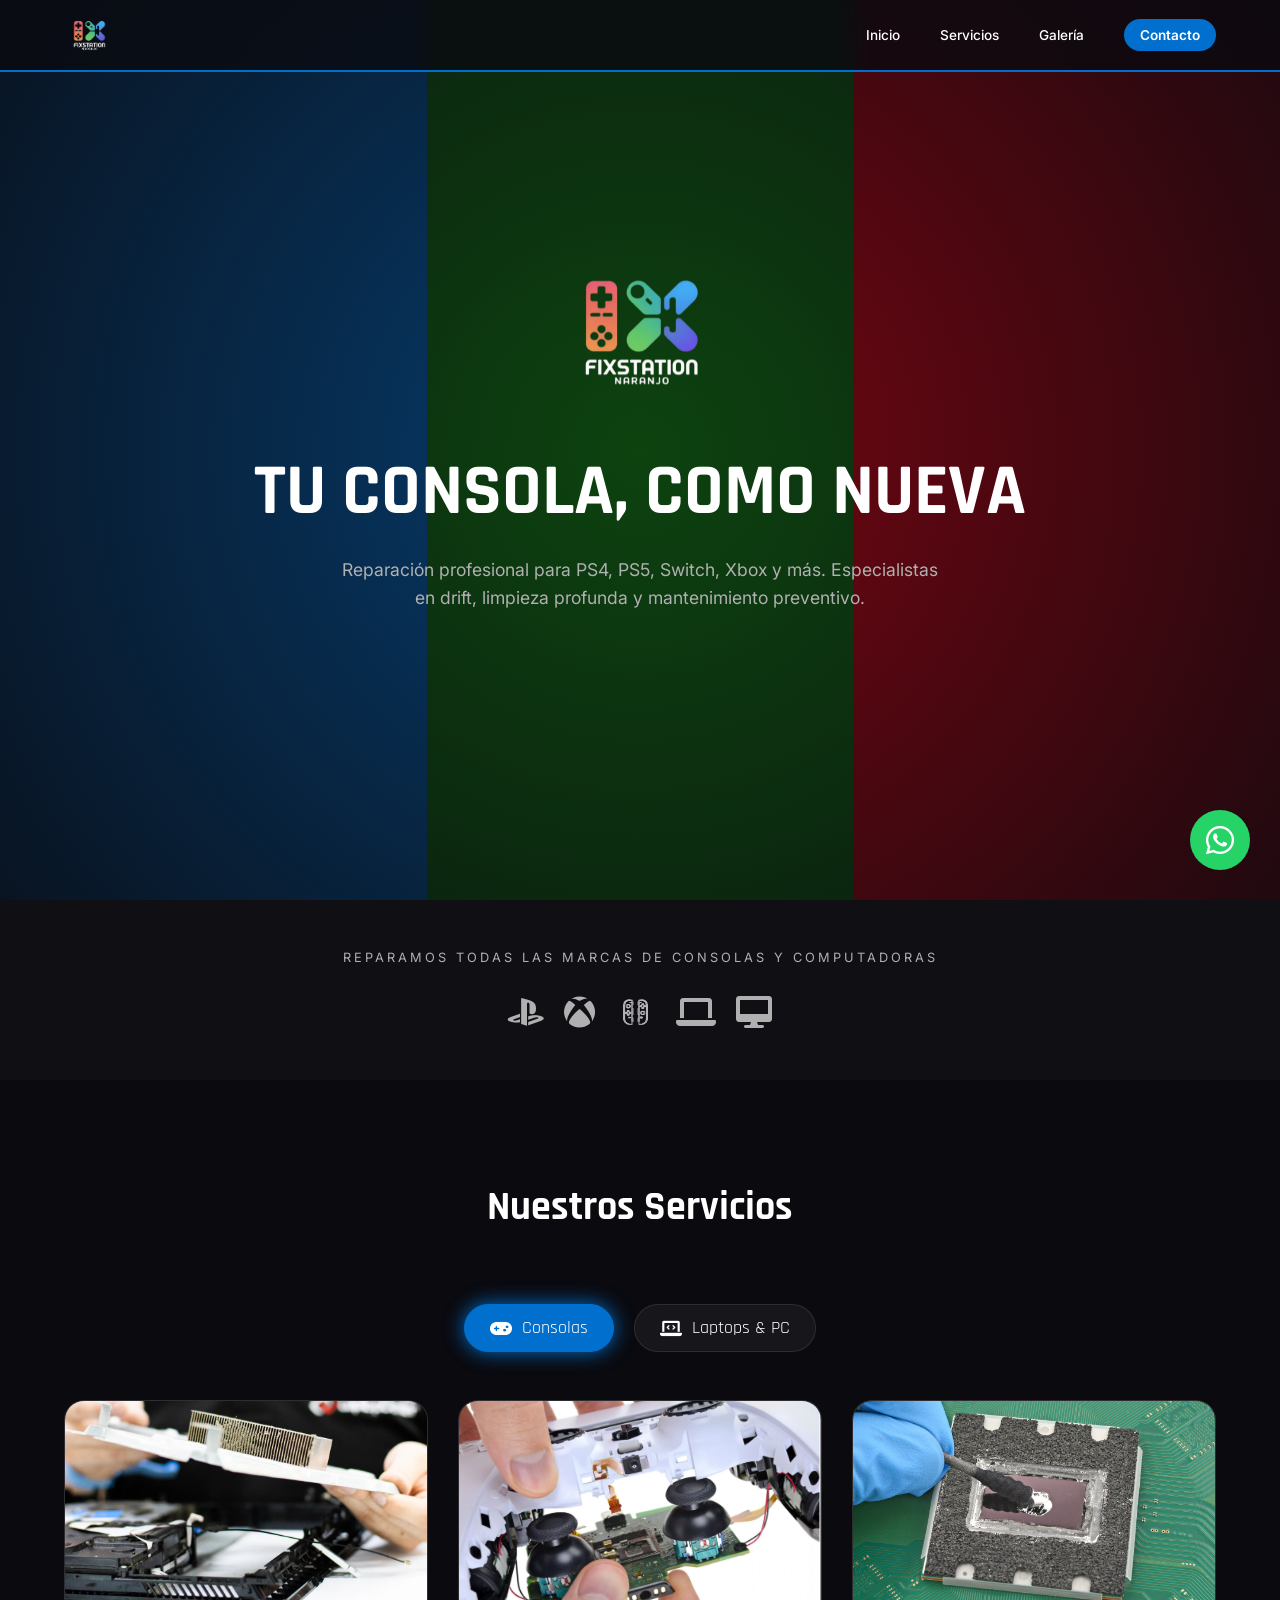
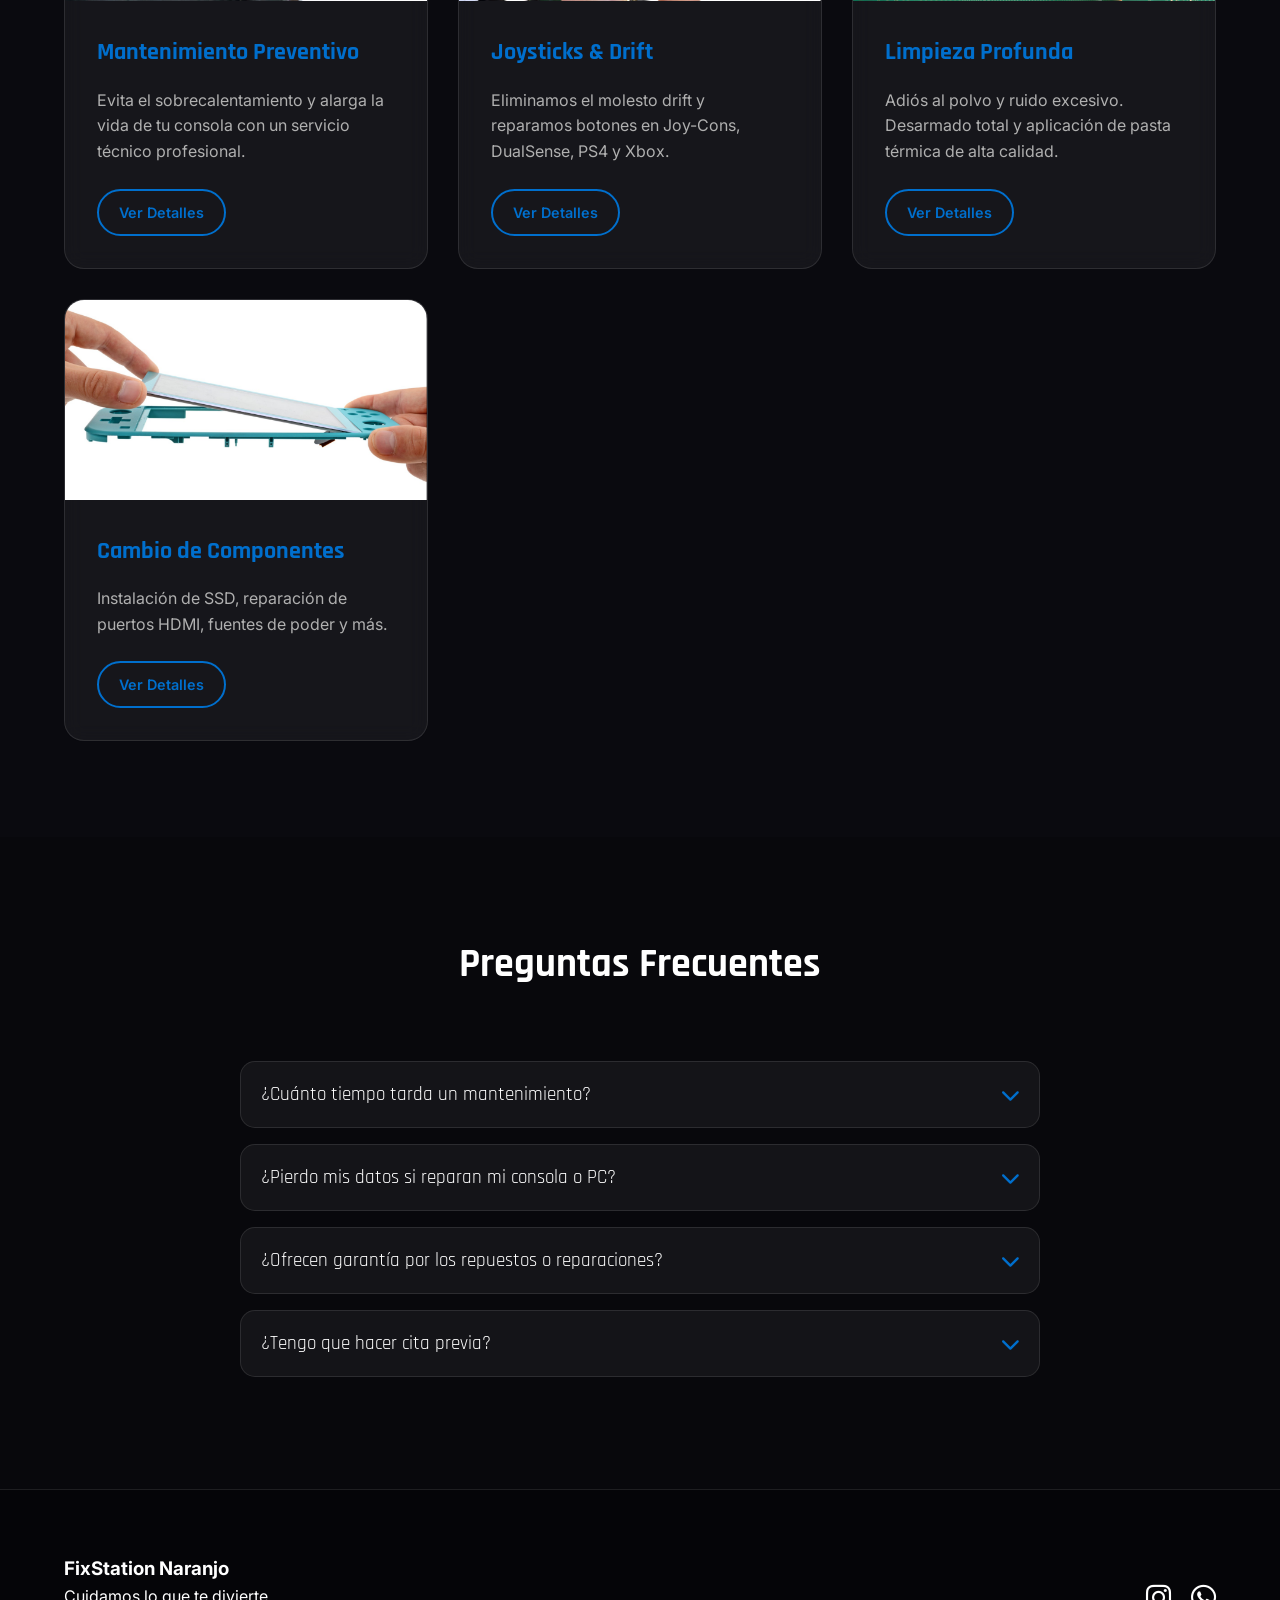
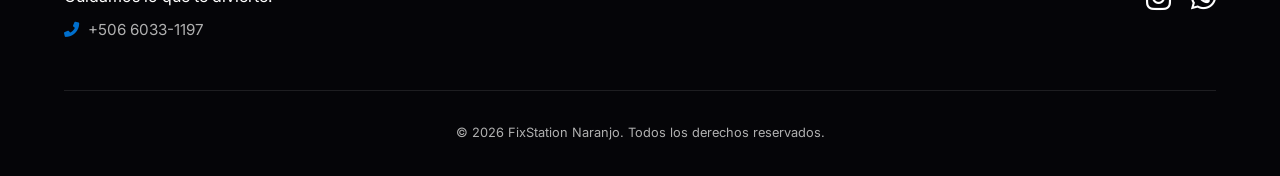
<file: index.html>
<!doctype html>
<html lang="es">
  <head>
    <meta charset="UTF-8" />
    <meta name="viewport" content="width=device-width, initial-scale=1.0" />
    <title>FixStation Naranjo | Especialistas en Reparación de Consolas</title>
    <!-- Google Fonts -->
    <link rel="preconnect" href="https://fonts.googleapis.com" />
    <link rel="preconnect" href="https://fonts.gstatic.com" crossorigin />
    <link
      href="https://fonts.googleapis.com/css2?family=Inter:wght@300;400;600&family=Rajdhani:wght@500;600;700&display=swap"
      rel="stylesheet"
    />
    <link rel="stylesheet" href="style.css" />
    <!-- Font Awesome for icons -->
    <link
      rel="stylesheet"
      href="https://cdnjs.cloudflare.com/ajax/libs/font-awesome/6.0.0/css/all.min.css"
    />
    <!-- Favicon -->
    <link rel="icon" type="image/png" href="images/index/logo.png" />
    
    <!-- Open Graph SEO -->
    <meta property="og:title" content="FixStation Naranjo | Expertos en Reparación" />
    <meta property="og:description" content="Tu consola, como nueva. Reparación profesional para PS4, PS5, Switch, Xbox y PC." />
    <meta property="og:image" content="https://fixstation-naranjo.com/images/index/logo.png" />
    <meta property="og:type" content="website" />
  </head>
  <body>
    <!-- Preloader -->
    <div id="loader" class="loader-container">
      <img src="images/index/logo.png" alt="Cargando..." class="loader-logo" />
    </div>

    <!-- Scroll Progress Bar -->
    <div id="scroll-progress"></div>

    <!-- Header / Navbar -->
    <header id="header">
      <nav class="container">
        <div class="logo">
          <img src="images/index/logo.png" alt="FixStation Naranjo Logo" />
        </div>
        <div class="mobile-menu-btn">
          <i class="fas fa-bars"></i>
        </div>
        <ul class="nav-links">
          <li><a href="#hero">Inicio</a></li>
          <li><a href="#servicios">Servicios</a></li>
          <li><a href="galeria.html">Galería</a></li>
          <li><a href="#contacto" class="btn-small">Contacto</a></li>
        </ul>
      </nav>
    </header>

    <main>
      <!-- Hero Section -->
      <section id="hero">
        <div class="hero-overlay"></div>
        <div class="container hero-content">
          <img
            src="images/index/logo.png"
            alt="FixStation Naranjo"
            class="hero-logo animate-in"
          />
          <h1 class="animate-in">Tu consola, <span>como nueva</span></h1>
          <p class="animate-in">
            Reparación profesional para PS4, PS5, Switch, Xbox y más.
            Especialistas en drift, limpieza profunda y mantenimiento
            preventivo.
          </p>
          <a
            href="https://wa.me/50660331197"
            target="_blank"
            class="btn-cta animate-in"
          >
            <i class="fab fa-whatsapp"></i> Cotizar por WhatsApp
          </a>
        </div>
      </section>

      <!-- Trust Section -->
      <section id="trust">
        <div class="container">
          <p class="trust-label">Reparamos todas las marcas de consolas y computadoras</p>
          <div class="brand-icons">
            <i class="fab fa-playstation" title="PlayStation"></i>
            <i class="fab fa-xbox" title="Xbox"></i>
            <img src="images/consolas/switch-logo.png" alt="Nintendo Switch" class="brand-logo-img" title="Nintendo Switch">
            <i class="fas fa-laptop" title="Laptops de todas las marcas"></i>
            <i class="fas fa-desktop" title="Computadoras de escritorio"></i>
          </div>
        </div>
      </section>

      <!-- Services Section -->
      <section id="servicios">
        <div class="container">
          <h2 class="section-title">Nuestros Servicios</h2>
          
          <div class="services-filter animate-in">
            <button class="filter-btn active" data-category="consolas">
              <i class="fas fa-gamepad"></i> Consolas
            </button>
            <button class="filter-btn" data-category="pcs">
              <i class="fas fa-laptop-code"></i> Laptops & PC
            </button>
          </div>

          <!-- Consolas Grid -->
          <div class="services-grid" id="grid-consolas">
            <!-- Service 1 -->
            <div class="service-card reveal">
              <div class="card-img">
                <img
                  src="images/consolas/service-maintenance.png"
                  alt="Mantenimiento Preventivo"
                />
              </div>
              <div class="card-body">
                <h3>Mantenimiento Preventivo</h3>
                <p>
                  Evita el sobrecalentamiento y alarga la vida de tu consola con
                  un servicio técnico profesional.
                </p>
                <a href="servicios/mantenimiento.html" class="btn-outline">Ver Detalles</a>
              </div>
            </div>
            <!-- Service 2 -->
            <div class="service-card reveal">
              <div class="card-img">
                <img
                  src="images/consolas/service-joystick.png"
                  alt="Reparación de Joysticks"
                />
              </div>
              <div class="card-body">
                <h3>Joysticks & Drift</h3>
                <p>
                  Eliminamos el molesto drift y reparamos botones en Joy-Cons,
                  DualSense, PS4 y Xbox.
                </p>
                <a href="servicios/joysticks.html" class="btn-outline">Ver Detalles</a>
              </div>
            </div>
            <!-- Service 3 -->
            <div class="service-card reveal">
              <div class="card-img">
                <img
                  src="images/consolas/service-cleaning.png"
                  alt="Limpieza Profunda"
                />
              </div>
              <div class="card-body">
                <h3>Limpieza Profunda</h3>
                <p>
                  Adiós al polvo y ruido excesivo. Desarmado total y aplicación
                  de pasta térmica de alta calidad.
                </p>
                <a href="servicios/limpieza.html" class="btn-outline">Ver Detalles</a>
              </div>
            </div>
            <!-- Service 4 -->
            <div class="service-card reveal">
              <div class="card-img">
                <img
                  src="images/consolas/service-components.png"
                  alt="Cambio de Componentes"
                />
              </div>
              <div class="card-body">
                <h3>Cambio de Componentes</h3>
                <p>
                  Instalación de SSD, reparación de puertos HDMI, fuentes de poder y más.
                </p>
                <a href="servicios/componentes.html" class="btn-outline">Ver Detalles</a>
              </div>
            </div>
          </div>

          <!-- PCs Grid (Hidden by default) -->
          <div class="services-grid hidden" id="grid-pcs">
            <!-- PC Service 1 -->
            <div class="service-card reveal">
              <div class="card-img">
                <img
                  src="images/laptop_y_pc/service-pc-maintenance.png"
                  alt="Mantenimiento PC"
                />
              </div>
              <div class="card-body">
                <h3>Mantenimiento Preventivo</h3>
                <p>
                  Optimización de sistema, revisión de hardware y cuidado preventivo para laptops y equipos de escritorio.
                </p>
                <a href="servicios/pc-mantenimiento.html" class="btn-outline">Ver Detalles</a>
              </div>
            </div>
            <!-- PC Service 2 -->
            <div class="service-card reveal">
              <div class="card-img">
                <img
                  src="images/laptop_y_pc/service-laptop-cleaning.png"
                  alt="Limpieza Laptops"
                />
              </div>
              <div class="card-body">
                <h3>Limpieza Profunda</h3>
                <p>
                  Limpieza interna total y cambio de pasta térmica profesional para evitar apagones y sobrecalentamiento.
                </p>
                <a href="servicios/pc-limpieza.html" class="btn-outline">Ver Detalles</a>
              </div>
            </div>
            <!-- PC Service 3 -->
            <div class="service-card reveal">
              <div class="card-img">
                <img
                  src="images/laptop_y_pc/service-pc-upgrade.png"
                  alt="Mejora Componentes PC"
                />
              </div>
              <div class="card-body">
                <h3>Mejora de Componentes</h3>
                <p>
                  Ampliación de RAM, cambio de SSD, reemplazo de teclados, pantallas y reparación de bisagras.
                </p>
                <a href="servicios/pc-componentes.html" class="btn-outline">Ver Detalles</a>
              </div>
            </div>
          </div>
        </div>
      </section>
    <!-- FAQ Section -->
      <section id="faq">
        <div class="container">
          <h2 class="section-title">Preguntas Frecuentes</h2>
          <div class="faq-accordion animate-in">
            <div class="faq-item">
              <button class="faq-question">
                <span>¿Cuánto tiempo tarda un mantenimiento?</span>
                <i class="fas fa-chevron-down"></i>
              </button>
              <div class="faq-answer">
                <p>El tiempo dependerá de la complejidad y del equipo. Un mantenimiento de consola o laptop puede tomar de 1 a 2 días, pero algunos procesos rápidos pueden resolverse el mismo día (45 mins - 1.5 horas) según disponibilidad.</p>
              </div>
            </div>
            <div class="faq-item">
              <button class="faq-question">
                <span>¿Pierdo mis datos si reparan mi consola o PC?</span>
                <i class="fas fa-chevron-down"></i>
              </button>
              <div class="faq-answer">
                <p>En el 95% de los casos (como limpieza térmica, reparación de drift, puertos HDMI o pantallas), tus datos están completamente seguros. Solo si la reparación es en el disco duro o hay cambio de sistema operativo, te notificaremos previamente y recomendaremos un respaldo.</p>
              </div>
            </div>
            <div class="faq-item">
              <button class="faq-question">
                <span>¿Ofrecen garantía por los repuestos o reparaciones?</span>
                <i class="fas fa-chevron-down"></i>
              </button>
              <div class="faq-answer">
                <p>Sí, todos nuestros mantenimientos y reparaciones de hardware cuentan con garantía real de FixStation Naranjo, garantizando repuestos de alta calidad y un trabajo profesional.</p>
              </div>
            </div>
            <div class="faq-item">
              <button class="faq-question">
                <span>¿Tengo que hacer cita previa?</span>
                <i class="fas fa-chevron-down"></i>
              </button>
              <div class="faq-answer">
                <p>Recomendamos agendar la revisión previamente por WhatsApp para garantizar una atención más rápida, pero también puedes escribirnos directamente para confirmar disponibilidad antes de traer tu equipo.</p>
              </div>
            </div>
          </div>
        </div>
      </section>
    </main>

    <!-- Footer -->
    <footer id="contacto">
      <div class="container">
        <div class="footer-content">
          <div class="footer-info">
            <h3>FixStation Naranjo</h3>
            <p>Cuidamos lo que te divierte.</p>
            <p class="footer-contact"><i class="fas fa-phone-alt"></i> +506 6033-1197</p>
          </div>
          <div class="footer-social">
            <a href="https://www.instagram.com/fixstationnaranjo/" target="_blank"><i class="fab fa-instagram"></i></a>
            <a href="https://wa.me/50660331197" target="_blank"
              ><i class="fab fa-whatsapp"></i
            ></a>
          </div>
        </div>
        <div class="footer-bottom">
          <p>&copy; 2026 FixStation Naranjo. Todos los derechos reservados.</p>
        </div>
      </div>
    </footer>

    <!-- Floating WhatsApp Button -->
    <a href="https://wa.me/50660331197" class="whatsapp-float" target="_blank">
      <i class="fab fa-whatsapp"></i>
    </a>

    <script src="script.js"></script>
  </body>
</html>
</file>
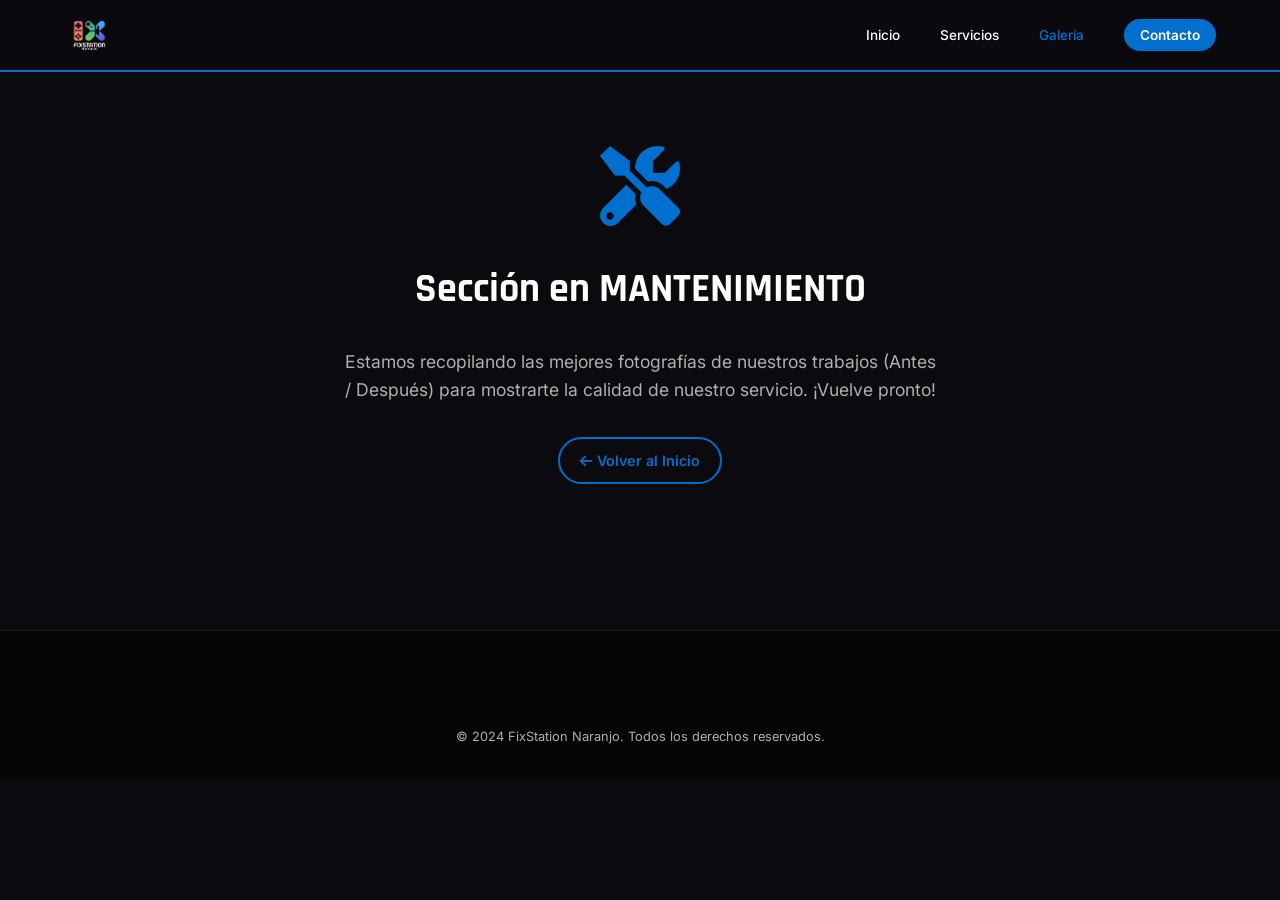
<file: galeria.html>
<!DOCTYPE html>
<html lang="es">
<head>
    <meta charset="UTF-8">
    <meta name="viewport" content="width=device-width, initial-scale=1.0">
    <title>Galería de Trabajos | FixStation Naranjo</title>
    <!-- Google Fonts -->
    <link rel="preconnect" href="https://fonts.googleapis.com" />
    <link rel="preconnect" href="https://fonts.gstatic.com" crossorigin />
    <link href="https://fonts.googleapis.com/css2?family=Inter:wght@300;400;600&family=Rajdhani:wght@500;600;700&display=swap" rel="stylesheet" />
    <link rel="stylesheet" href="style.css" />
    <!-- Font Awesome for icons -->
    <link rel="stylesheet" href="https://cdnjs.cloudflare.com/ajax/libs/font-awesome/6.0.0/css/all.min.css" />
    <link rel='icon' type='image/png' href='images/index/logo.png' />
    
    <style>
        .maintenance-container {
            display: flex;
            flex-direction: column;
            align-items: center;
            justify-content: center;
            height: 70vh;
            text-align: center;
            padding: 0 20px;
        }
        .maintenance-icon {
            font-size: 5rem;
            color: var(--brand-ps);
            margin-bottom: 2rem;
            animation: float 3s ease-in-out infinite;
        }
        @keyframes float {
            0% { transform: translateY(0px); }
            50% { transform: translateY(-20px); }
            100% { transform: translateY(0px); }
        }
    </style>
</head>
<body>
    <!-- Preloader -->
    <div id="loader" class="loader-container">
      <img src="images/index/logo.png" alt="Cargando..." class="loader-logo" />
    </div>

    <!-- Scroll Progress Bar -->
    <div id="scroll-progress"></div>

    <header id="header">
        <nav class="container">
            <div class="logo">
                <a href="index.html"><img src="images/index/logo.png" alt="FixStation Naranjo Logo"></a>
            </div>
            <div class="mobile-menu-btn">
          <i class="fas fa-bars"></i>
        </div>
        <ul class="nav-links">
                <li><a href="index.html#hero">Inicio</a></li>
                <li><a href="index.html#servicios">Servicios</a></li>
                <li><a href="galeria.html" style="color: var(--brand-ps);">Galería</a></li>
                <li><a href="index.html#contacto" class="btn-small">Contacto</a></li>
            </ul>
        </nav>
    </header>

    <main class="container maintenance-container animate-in">
        <i class="fas fa-tools maintenance-icon"></i>
        <h1 class="section-title" style="margin-bottom: 1rem;">Sección en <span>Mantenimiento</span></h1>
        <p style="color: var(--text-muted); max-width: 600px; font-size: 1.1rem; margin-top: 10px;">
            Estamos recopilando las mejores fotografías de nuestros trabajos (Antes / Después) para mostrarte la calidad de nuestro servicio. ¡Vuelve pronto!
        </p>
        <a href="index.html" class="btn-outline" style="margin-top: 2rem;"><i class="fas fa-arrow-left"></i> Volver al Inicio</a>
    </main>

    <footer id="contacto">
        <div class="container">
            <div class="footer-bottom" style="border-top: none;">
                <p>&copy; 2024 FixStation Naranjo. Todos los derechos reservados.</p>
            </div>
        </div>
    </footer>

    <script src="script.js"></script>
</body>
</html>
</file>
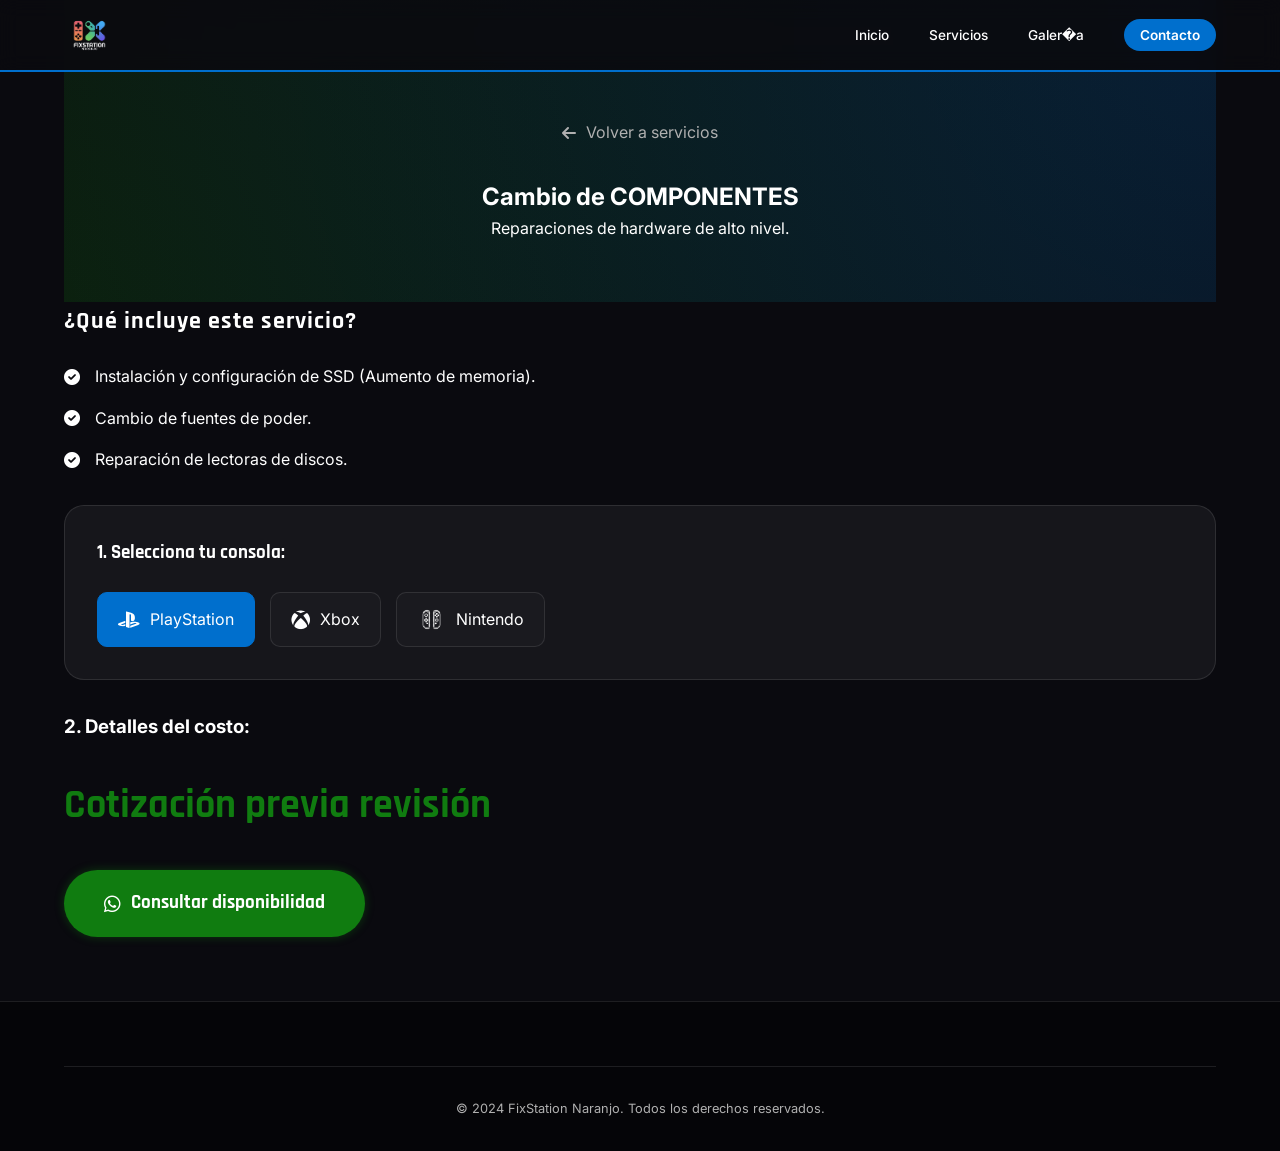
<file: servicios/componentes.html>
<!DOCTYPE html>
<html lang="es">
<head>
    <meta charset="UTF-8">
    <meta name="viewport" content="width=device-width, initial-scale=1.0">
    <title>Cambio de Componentes | FixStation Naranjo</title>
    <link rel="preconnect" href="https://fonts.googleapis.com">
    <link rel="preconnect" href="https://fonts.gstatic.com" crossorigin>
    <link href="https://fonts.googleapis.com/css2?family=Inter:wght@300;400;600&family=Rajdhani:wght@500;600;700&display=swap" rel="stylesheet">
    <link rel="stylesheet" href="../style.css">
    <link rel="stylesheet" href="https://cdnjs.cloudflare.com/ajax/libs/font-awesome/6.0.0/css/all.min.css">
    <link rel='icon' type='image/png' href='../images/index/logo.png' />
</head>
<body>
    <header>
        <nav class="container">
            <div class="logo">
                <a href="../index.html"><img src="../images/index/logo.png" alt="FixStation Naranjo Logo"></a>
            </div>
            <div class="mobile-menu-btn">
          <i class="fas fa-bars"></i>
        </div>
        <ul class="nav-links">
                <li><a href="../index.html">Inicio</a></li>
                <li><a href="../index.html#servicios">Servicios</a></li>
                <li><a href="../galeria.html">Galer�a</a></li>
                <li><a href="../index.html#contacto" class="btn-small">Contacto</a></li>
            </ul>
        </nav>
    </header>

    <main class="container">
        <section class="service-page-hero">
            <a href="../index.html#servicios" class="back-link animate-in"><i class="fas fa-arrow-left"></i> Volver a servicios</a>
            <h1 class="animate-in">Cambio de <span>Componentes</span></h1>
            <p class="animate-in">Reparaciones de hardware de alto nivel.</p>
        </section>

        <section class="service-details-grid reveal">
            <div class="details-content">
                <h2>¿Qué incluye este servicio?</h2>
                <ul>
                    <li><i class="fas fa-check-circle"></i> Instalación y configuración de SSD (Aumento de memoria).</li>
                    <li><i class="fas fa-check-circle"></i> Cambio de fuentes de poder.</li>
                    <li><i class="fas fa-check-circle"></i> Reparación de lectoras de discos.</li>
                </ul>
                
                <div class="console-selector">
                    <h3>1. Selecciona tu consola:</h3>
                    <div class="console-options">
                        <div class="console-btn active" data-console="PlayStation">
                            <i class="fab fa-playstation"></i> PlayStation
                        </div>
                        <div class="console-btn" data-console="Xbox">
                            <i class="fab fa-xbox"></i> Xbox
                        </div>
                        <div class="console-btn" data-console="Nintendo">
                            <img src="../images/consolas/switch-logo.png" alt="Nintendo" class="console-img"> Nintendo
                        </div>
                    </div>
                </div>

                <h3>2. Detalles del costo:</h3>
                <div class="price-tag">Cotización previa revisión</div>
                <br>
                <a href="https://wa.me/50660331197?text=Hola!%20Quiero%20cotizar%20un%20Cambio%20de%20Componente%20para%20mi%20PlayStation" 
                   target="_blank" 
                   class="btn-cta btn-cta-dynamic" 
                   data-base-text="Hola! Quiero cotizar un Cambio de Componente">
                    <i class="fab fa-whatsapp"></i> Consultar disponibilidad
                </a>
            </div>
        </section>
    </main>

    <footer>
        <div class="container">
            <div class="footer-bottom">
                <p>&copy; 2024 FixStation Naranjo. Todos los derechos reservados.</p>
            </div>
        </div>
    </footer>

    <script src="../script.js"></script>
</body>
</html>
</file>
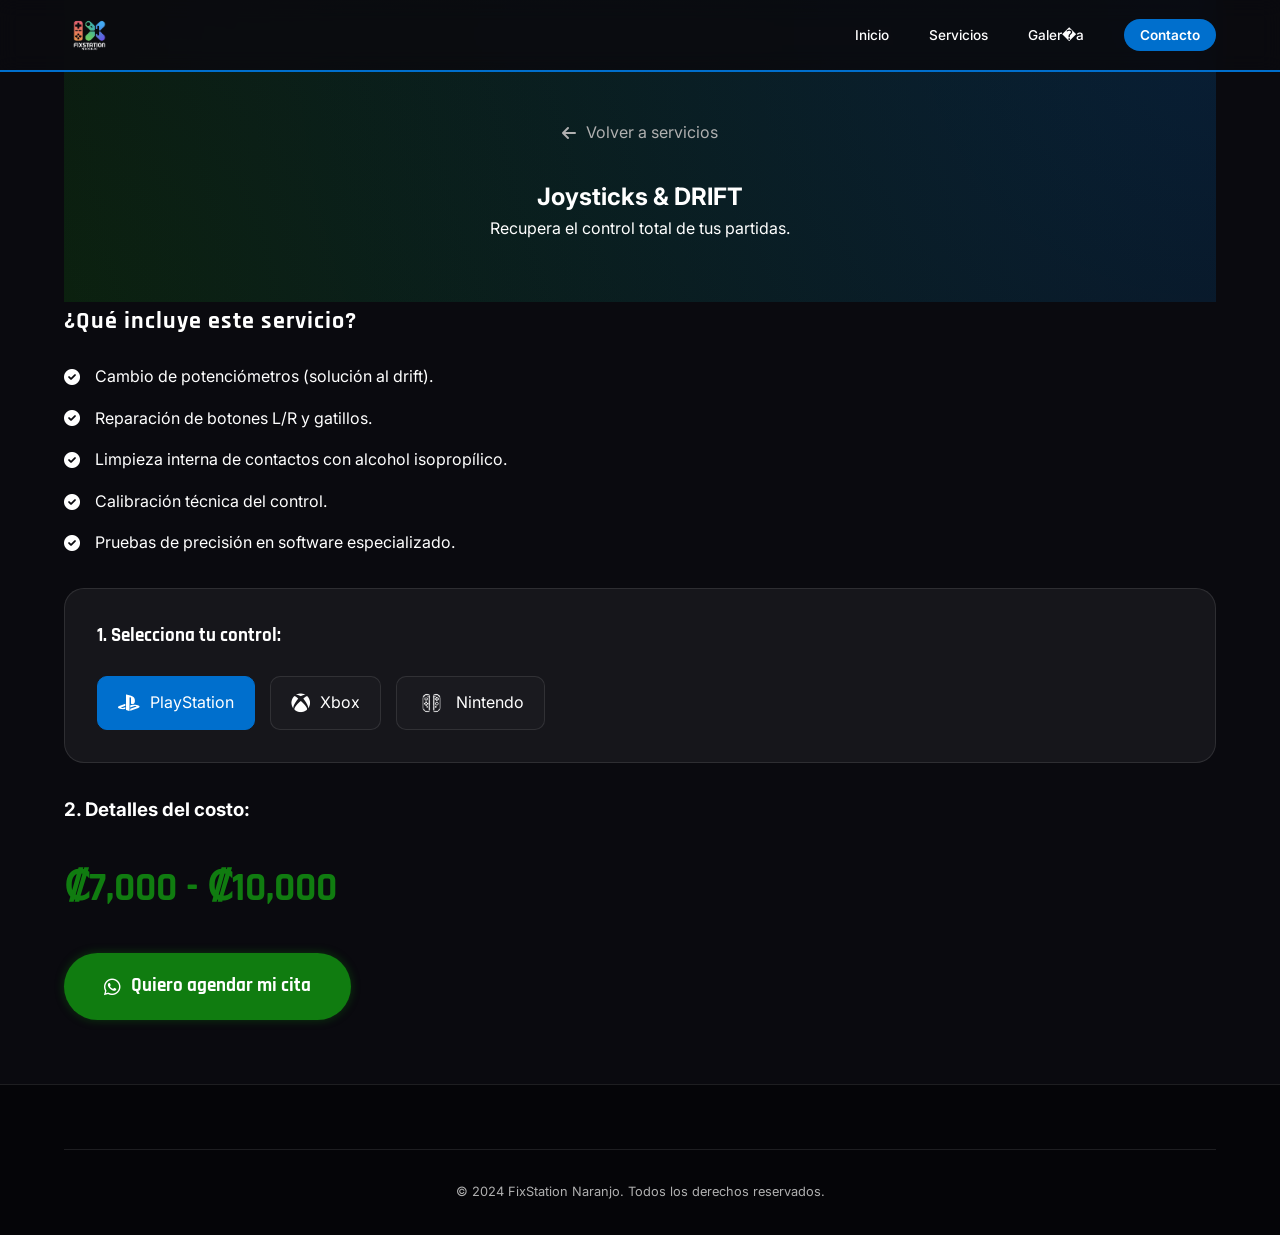
<file: servicios/joysticks.html>
<!DOCTYPE html>
<html lang="es">
<head>
    <meta charset="UTF-8">
    <meta name="viewport" content="width=device-width, initial-scale=1.0">
    <title>Reparación de Joysticks & Drift | FixStation Naranjo</title>
    <link rel="preconnect" href="https://fonts.googleapis.com">
    <link rel="preconnect" href="https://fonts.gstatic.com" crossorigin>
    <link href="https://fonts.googleapis.com/css2?family=Inter:wght@300;400;600&family=Rajdhani:wght@500;600;700&display=swap" rel="stylesheet">
    <link rel="stylesheet" href="../style.css">
    <link rel="stylesheet" href="https://cdnjs.cloudflare.com/ajax/libs/font-awesome/6.0.0/css/all.min.css">
    <link rel='icon' type='image/png' href='../images/index/logo.png' />
</head>
<body>
    <header>
        <nav class="container">
            <div class="logo">
                <a href="../index.html"><img src="../images/index/logo.png" alt="FixStation Naranjo Logo"></a>
            </div>
            <div class="mobile-menu-btn">
          <i class="fas fa-bars"></i>
        </div>
        <ul class="nav-links">
                <li><a href="../index.html">Inicio</a></li>
                <li><a href="../index.html#servicios">Servicios</a></li>
                <li><a href="../galeria.html">Galer�a</a></li>
                <li><a href="../index.html#contacto" class="btn-small">Contacto</a></li>
            </ul>
        </nav>
    </header>

    <main class="container">
        <section class="service-page-hero">
            <a href="../index.html#servicios" class="back-link animate-in"><i class="fas fa-arrow-left"></i> Volver a servicios</a>
            <h1 class="animate-in">Joysticks <span>& Drift</span></h1>
            <p class="animate-in">Recupera el control total de tus partidas.</p>
        </section>

        <section class="service-details-grid reveal">
            <div class="details-content">
                <h2>¿Qué incluye este servicio?</h2>
                <ul>
                    <li><i class="fas fa-check-circle"></i> Cambio de potenciómetros (solución al drift).</li>
                    <li><i class="fas fa-check-circle"></i> Reparación de botones L/R y gatillos.</li>
                    <li><i class="fas fa-check-circle"></i> Limpieza interna de contactos con alcohol isopropílico.</li>
                    <li><i class="fas fa-check-circle"></i> Calibración técnica del control.</li>
                    <li><i class="fas fa-check-circle"></i> Pruebas de precisión en software especializado.</li>
                </ul>
                
                <div class="console-selector">
                    <h3>1. Selecciona tu control:</h3>
                    <div class="console-options">
                        <div class="console-btn active" data-console="PlayStation">
                            <i class="fab fa-playstation"></i> PlayStation
                        </div>
                        <div class="console-btn" data-console="Xbox">
                            <i class="fab fa-xbox"></i> Xbox
                        </div>
                        <div class="console-btn" data-console="Nintendo">
                            <img src="../images/consolas/switch-logo.png" alt="Nintendo" class="console-img"> Nintendo
                        </div>
                    </div>
                </div>

                <h3>2. Detalles del costo:</h3>
                <div class="price-tag">₡7,000 - ₡10,000</div>
                <br>
                <a href="https://wa.me/50660331197?text=Hola!%20Quiero%20reparar%20mi%20control%20por%20Drift%20para%20mon%20PlayStation" 
                   target="_blank" 
                   class="btn-cta btn-cta-dynamic" 
                   data-base-text="Hola! Quiero reparar mi control por Drift">
                    <i class="fab fa-whatsapp"></i> Quiero agendar mi cita
                </a>
            </div>
        </section>
    </main>

    <footer>
        <div class="container">
            <div class="footer-bottom">
                <p>&copy; 2024 FixStation Naranjo. Todos los derechos reservados.</p>
            </div>
        </div>
    </footer>

    <script src="../script.js"></script>
</body>
</html>
</file>
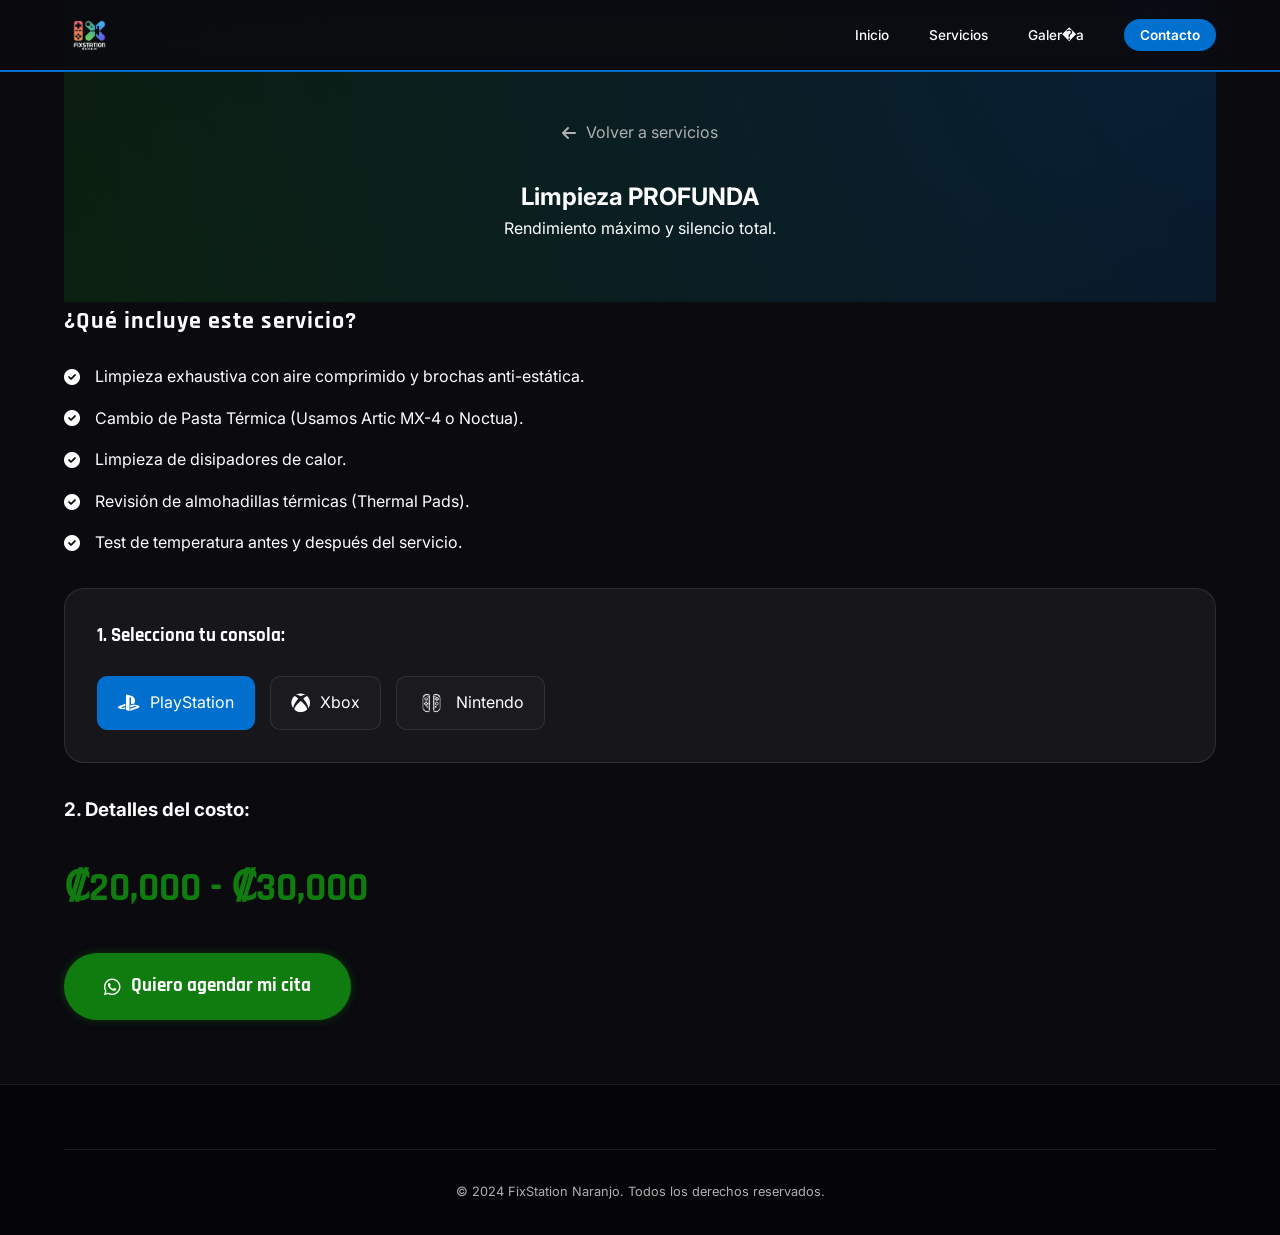
<file: servicios/limpieza.html>
<!DOCTYPE html>
<html lang="es">
<head>
    <meta charset="UTF-8">
    <meta name="viewport" content="width=device-width, initial-scale=1.0">
    <title>Limpieza Profunda | FixStation Naranjo</title>
    <link rel="preconnect" href="https://fonts.googleapis.com">
    <link rel="preconnect" href="https://fonts.gstatic.com" crossorigin>
    <link href="https://fonts.googleapis.com/css2?family=Inter:wght@300;400;600&family=Rajdhani:wght@500;600;700&display=swap" rel="stylesheet">
    <link rel="stylesheet" href="../style.css">
    <link rel="stylesheet" href="https://cdnjs.cloudflare.com/ajax/libs/font-awesome/6.0.0/css/all.min.css">
    <link rel='icon' type='image/png' href='../images/index/logo.png' />
</head>
<body>
    <header>
        <nav class="container">
            <div class="logo">
                <a href="../index.html"><img src="../images/index/logo.png" alt="FixStation Naranjo Logo"></a>
            </div>
            <div class="mobile-menu-btn">
          <i class="fas fa-bars"></i>
        </div>
        <ul class="nav-links">
                <li><a href="../index.html">Inicio</a></li>
                <li><a href="../index.html#servicios">Servicios</a></li>
                <li><a href="../galeria.html">Galer�a</a></li>
                <li><a href="../index.html#contacto" class="btn-small">Contacto</a></li>
            </ul>
        </nav>
    </header>

    <main class="container">
        <section class="service-page-hero">
            <a href="../index.html#servicios" class="back-link animate-in"><i class="fas fa-arrow-left"></i> Volver a servicios</a>
            <h1 class="animate-in">Limpieza <span>Profunda</span></h1>
            <p class="animate-in">Rendimiento máximo y silencio total.</p>
        </section>

        <section class="service-details-grid reveal">
            <div class="details-content">
                <h2>¿Qué incluye este servicio?</h2>
                <ul>
                    <li><i class="fas fa-check-circle"></i> Limpieza exhaustiva con aire comprimido y brochas anti-estática.</li>
                    <li><i class="fas fa-check-circle"></i> Cambio de Pasta Térmica (Usamos Artic MX-4 o Noctua).</li>
                    <li><i class="fas fa-check-circle"></i> Limpieza de disipadores de calor.</li>
                    <li><i class="fas fa-check-circle"></i> Revisión de almohadillas térmicas (Thermal Pads).</li>
                    <li><i class="fas fa-check-circle"></i> Test de temperatura antes y después del servicio.</li>
                </ul>
                
                <div class="console-selector">
                    <h3>1. Selecciona tu consola:</h3>
                    <div class="console-options">
                        <div class="console-btn active" data-console="PlayStation">
                            <i class="fab fa-playstation"></i> PlayStation
                        </div>
                        <div class="console-btn" data-console="Xbox">
                            <i class="fab fa-xbox"></i> Xbox
                        </div>
                        <div class="console-btn" data-console="Nintendo">
                            <img src="../images/consolas/switch-logo.png" alt="Nintendo" class="console-img"> Nintendo
                        </div>
                    </div>
                </div>

                <h3>2. Detalles del costo:</h3>
                <div class="price-tag">₡20,000 - ₡30,000</div>
                <br>
                <a href="https://wa.me/50660331197?text=Hola!%20Quiero%20cotizar%20una%20Limpieza%20Profunda%20para%20mi%20PlayStation" 
                   target="_blank" 
                   class="btn-cta btn-cta-dynamic" 
                   data-base-text="Hola! Quiero cotizar una Limpieza Profunda">
                    <i class="fab fa-whatsapp"></i> Quiero agendar mi cita
                </a>
            </div>
        </section>
    </main>

    <footer>
        <div class="container">
            <div class="footer-bottom">
                <p>&copy; 2024 FixStation Naranjo. Todos los derechos reservados.</p>
            </div>
        </div>
    </footer>

    <script src="../script.js"></script>
</body>
</html>
</file>
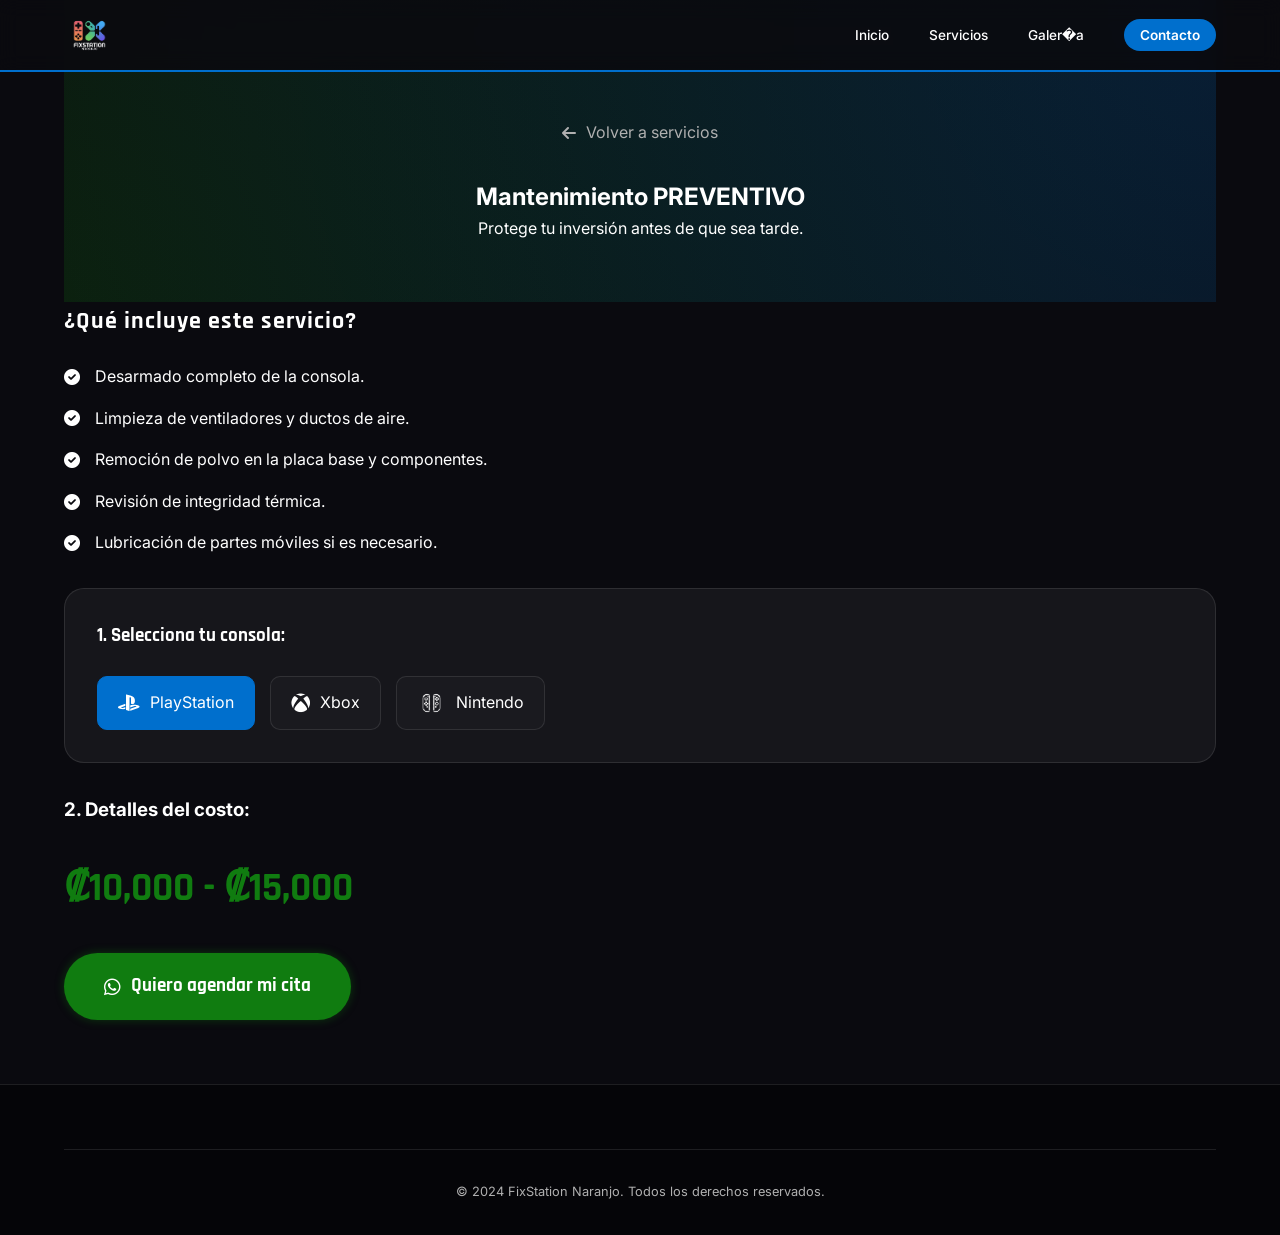
<file: servicios/mantenimiento.html>
<!DOCTYPE html>
<html lang="es">
<head>
    <meta charset="UTF-8">
    <meta name="viewport" content="width=device-width, initial-scale=1.0">
    <title>Mantenimiento Preventivo | FixStation Naranjo</title>
    <link rel="preconnect" href="https://fonts.googleapis.com">
    <link rel="preconnect" href="https://fonts.gstatic.com" crossorigin>
    <link href="https://fonts.googleapis.com/css2?family=Inter:wght@300;400;600&family=Rajdhani:wght@500;600;700&display=swap" rel="stylesheet">
    <link rel="stylesheet" href="../style.css">
    <link rel="stylesheet" href="https://cdnjs.cloudflare.com/ajax/libs/font-awesome/6.0.0/css/all.min.css">
    <link rel='icon' type='image/png' href='../images/index/logo.png' />
</head>
<body>
    <header>
        <nav class="container">
            <div class="logo">
                <a href="../index.html"><img src="../images/index/logo.png" alt="FixStation Naranjo Logo"></a>
            </div>
            <div class="mobile-menu-btn">
          <i class="fas fa-bars"></i>
        </div>
        <ul class="nav-links">
                <li><a href="../index.html">Inicio</a></li>
                <li><a href="../index.html#servicios">Servicios</a></li>
                <li><a href="../galeria.html">Galer�a</a></li>
                <li><a href="../index.html#contacto" class="btn-small">Contacto</a></li>
            </ul>
        </nav>
    </header>

    <main class="container">
        <section class="service-page-hero">
            <a href="../index.html#servicios" class="back-link animate-in"><i class="fas fa-arrow-left"></i> Volver a servicios</a>
            <h1 class="animate-in">Mantenimiento <span>Preventivo</span></h1>
            <p class="animate-in">Protege tu inversión antes de que sea tarde.</p>
        </section>

        <section class="service-details-grid reveal">
            <div class="details-content">
                <h2>¿Qué incluye este servicio?</h2>
                <ul>
                    <li><i class="fas fa-check-circle"></i> Desarmado completo de la consola.</li>
                    <li><i class="fas fa-check-circle"></i> Limpieza de ventiladores y ductos de aire.</li>
                    <li><i class="fas fa-check-circle"></i> Remoción de polvo en la placa base y componentes.</li>
                    <li><i class="fas fa-check-circle"></i> Revisión de integridad térmica.</li>
                    <li><i class="fas fa-check-circle"></i> Lubricación de partes móviles si es necesario.</li>
                </ul>
                
                <div class="console-selector">
                    <h3>1. Selecciona tu consola:</h3>
                    <div class="console-options">
                        <div class="console-btn active" data-console="PlayStation">
                            <i class="fab fa-playstation"></i> PlayStation
                        </div>
                        <div class="console-btn" data-console="Xbox">
                            <i class="fab fa-xbox"></i> Xbox
                        </div>
                        <div class="console-btn" data-console="Nintendo">
                            <img src="../images/consolas/switch-logo.png" alt="Nintendo" class="console-img"> Nintendo
                        </div>
                    </div>
                </div>

                <h3>2. Detalles del costo:</h3>
                <div class="price-tag">₡10,000 - ₡15,000</div>
                <br>
                <a href="https://wa.me/50660331197?text=Hola!%20Quiero%20cotizar%20un%20Mantenimiento%20Preventivo%20para%20mi%20PlayStation" 
                   target="_blank" 
                   class="btn-cta btn-cta-dynamic" 
                   data-base-text="Hola! Quiero cotizar un Mantenimiento Preventivo">
                    <i class="fab fa-whatsapp"></i> Quiero agendar mi cita
                </a>
            </div>
        </section>
    </main>

    <footer>
        <div class="container">
            <div class="footer-bottom">
                <p>&copy; 2024 FixStation Naranjo. Todos los derechos reservados.</p>
            </div>
        </div>
    </footer>

    <script src="../script.js"></script>
</body>
</html>
</file>
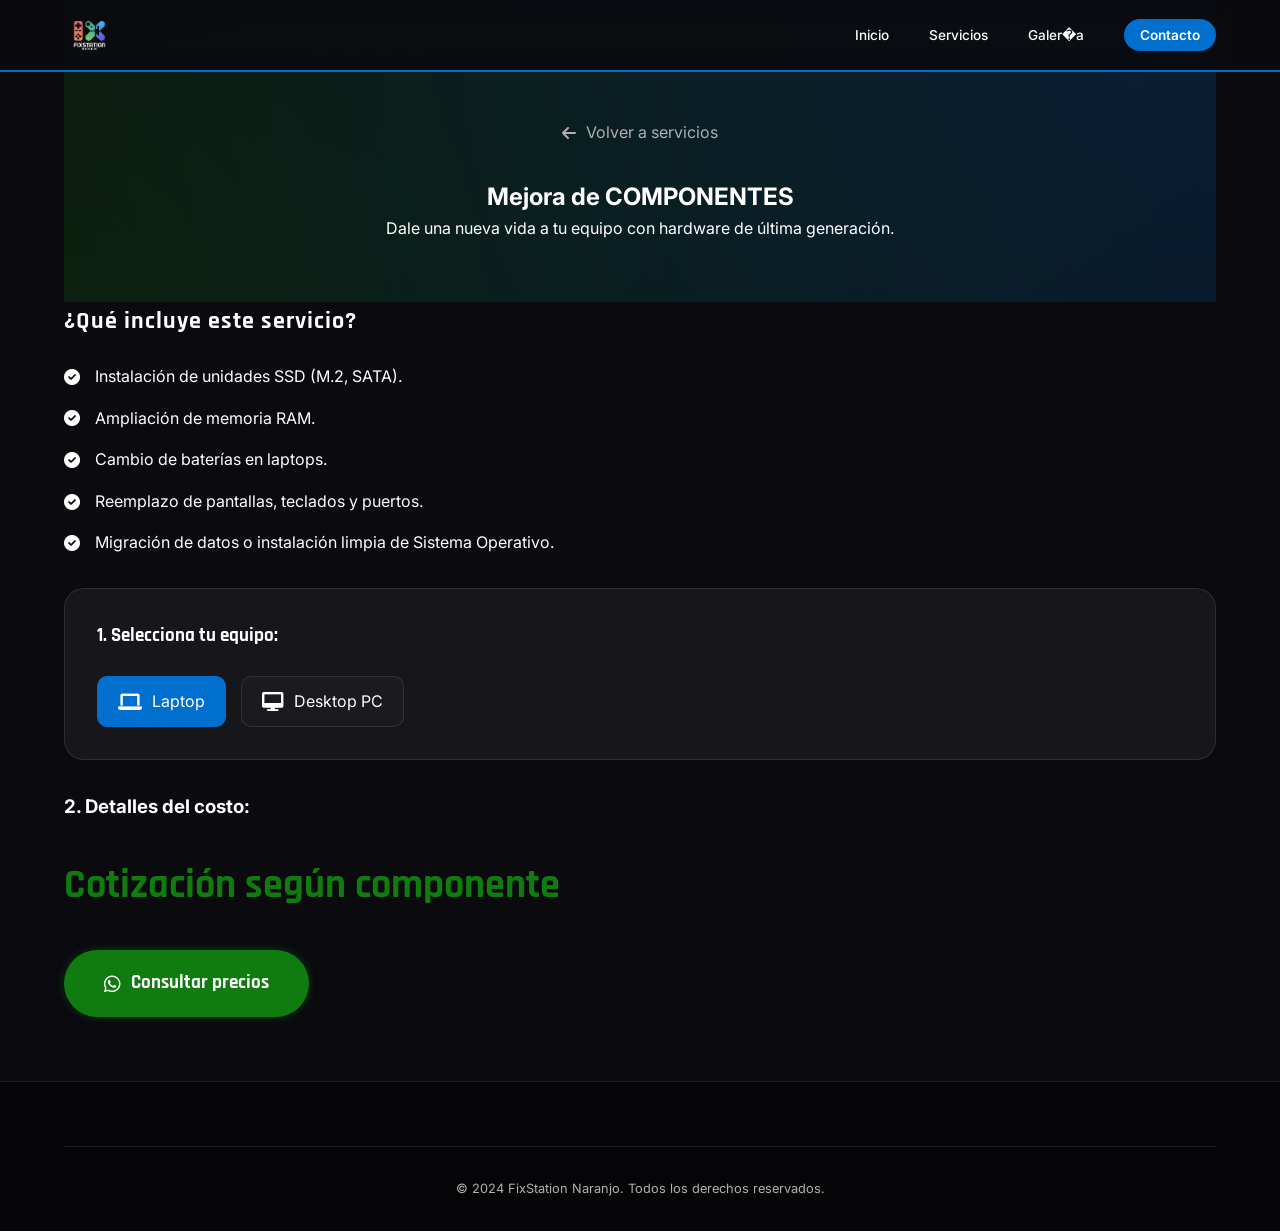
<file: servicios/pc-componentes.html>
<!DOCTYPE html>
<html lang="es">
<head>
    <meta charset="UTF-8">
    <meta name="viewport" content="width=device-width, initial-scale=1.0">
    <title>Mejora de Componentes PC & Laptop | FixStation Naranjo</title>
    <link rel="preconnect" href="https://fonts.googleapis.com">
    <link rel="preconnect" href="https://fonts.gstatic.com" crossorigin>
    <link href="https://fonts.googleapis.com/css2?family=Inter:wght@300;400;600&family=Rajdhani:wght@500;600;700&display=swap" rel="stylesheet">
    <link rel="stylesheet" href="../style.css">
    <link rel="stylesheet" href="https://cdnjs.cloudflare.com/ajax/libs/font-awesome/6.0.0/css/all.min.css">
    <link rel='icon' type='image/png' href='../images/index/logo.png' />
</head>
<body>
    <header>
        <nav class="container">
            <div class="logo">
                <a href="../index.html"><img src="../images/index/logo.png" alt="FixStation Naranjo Logo"></a>
            </div>
            <div class="mobile-menu-btn">
          <i class="fas fa-bars"></i>
        </div>
        <ul class="nav-links">
                <li><a href="../index.html">Inicio</a></li>
                <li><a href="../index.html#servicios">Servicios</a></li>
                <li><a href="../galeria.html">Galer�a</a></li>
                <li><a href="../index.html#contacto" class="btn-small">Contacto</a></li>
            </ul>
        </nav>
    </header>

    <main class="container">
        <section class="service-page-hero">
            <a href="../index.html#servicios" class="back-link animate-in"><i class="fas fa-arrow-left"></i> Volver a servicios</a>
            <h1 class="animate-in">Mejora de <span>Componentes</span></h1>
            <p class="animate-in">Dale una nueva vida a tu equipo con hardware de última generación.</p>
        </section>

        <section class="service-details-grid reveal">
            <div class="details-content">
                <h2>¿Qué incluye este servicio?</h2>
                <ul>
                    <li><i class="fas fa-check-circle"></i> Instalación de unidades SSD (M.2, SATA).</li>
                    <li><i class="fas fa-check-circle"></i> Ampliación de memoria RAM.</li>
                    <li><i class="fas fa-check-circle"></i> Cambio de baterías en laptops.</li>
                    <li><i class="fas fa-check-circle"></i> Reemplazo de pantallas, teclados y puertos.</li>
                    <li><i class="fas fa-check-circle"></i> Migración de datos o instalación limpia de Sistema Operativo.</li>
                </ul>
                
                <div class="console-selector">
                    <h3>1. Selecciona tu equipo:</h3>
                    <div class="console-options">
                        <div class="console-btn active" data-console="Laptop">
                            <i class="fas fa-laptop"></i> Laptop
                        </div>
                        <div class="console-btn" data-console="PC de Escritorio">
                            <i class="fas fa-desktop"></i> Desktop PC
                        </div>
                    </div>
                </div>

                <h3>2. Detalles del costo:</h3>
                <div class="price-tag">Cotización según componente</div>
                <br>
                <a href="https://wa.me/50660331197?text=Hola!%20Quiero%20cotizar%20una%20Mejora%20de%20Componente%20para%20mi%20Laptop" 
                   target="_blank" 
                   class="btn-cta btn-cta-dynamic" 
                   data-base-text="Hola! Quiero cotizar una Mejora de Componente">
                    <i class="fab fa-whatsapp"></i> Consultar precios
                </a>
            </div>
        </section>
    </main>

    <footer>
        <div class="container">
            <div class="footer-bottom">
                <p>&copy; 2024 FixStation Naranjo. Todos los derechos reservados.</p>
            </div>
        </div>
    </footer>

    <script src="../script.js"></script>
</body>
</html>
</file>
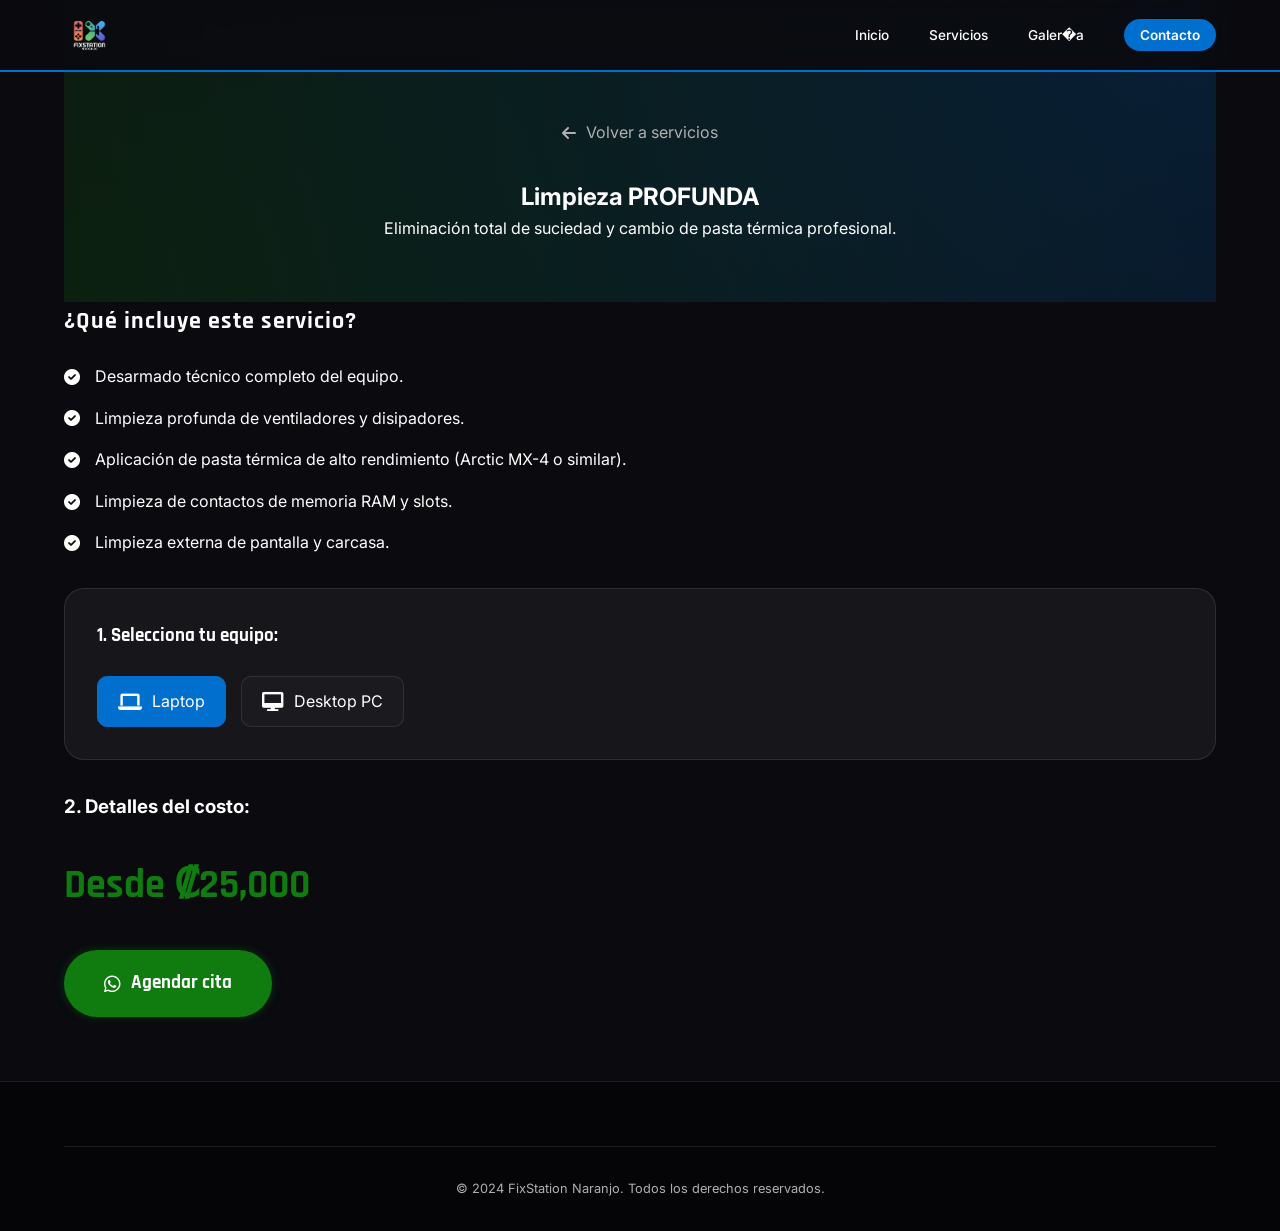
<file: servicios/pc-limpieza.html>
<!DOCTYPE html>
<html lang="es">
<head>
    <meta charset="UTF-8">
    <meta name="viewport" content="width=device-width, initial-scale=1.0">
    <title>Limpieza Profunda PC & Laptop | FixStation Naranjo</title>
    <link rel="preconnect" href="https://fonts.googleapis.com">
    <link rel="preconnect" href="https://fonts.gstatic.com" crossorigin>
    <link href="https://fonts.googleapis.com/css2?family=Inter:wght@300;400;600&family=Rajdhani:wght@500;600;700&display=swap" rel="stylesheet">
    <link rel="stylesheet" href="../style.css">
    <link rel="stylesheet" href="https://cdnjs.cloudflare.com/ajax/libs/font-awesome/6.0.0/css/all.min.css">
    <link rel='icon' type='image/png' href='../images/index/logo.png' />
</head>
<body>
    <header>
        <nav class="container">
            <div class="logo">
                <a href="../index.html"><img src="../images/index/logo.png" alt="FixStation Naranjo Logo"></a>
            </div>
            <div class="mobile-menu-btn">
          <i class="fas fa-bars"></i>
        </div>
        <ul class="nav-links">
                <li><a href="../index.html">Inicio</a></li>
                <li><a href="../index.html#servicios">Servicios</a></li>
                <li><a href="../galeria.html">Galer�a</a></li>
                <li><a href="../index.html#contacto" class="btn-small">Contacto</a></li>
            </ul>
        </nav>
    </header>

    <main class="container">
        <section class="service-page-hero">
            <a href="../index.html#servicios" class="back-link animate-in"><i class="fas fa-arrow-left"></i> Volver a servicios</a>
            <h1 class="animate-in">Limpieza <span>Profunda</span></h1>
            <p class="animate-in">Eliminación total de suciedad y cambio de pasta térmica profesional.</p>
        </section>

        <section class="service-details-grid reveal">
            <div class="details-content">
                <h2>¿Qué incluye este servicio?</h2>
                <ul>
                    <li><i class="fas fa-check-circle"></i> Desarmado técnico completo del equipo.</li>
                    <li><i class="fas fa-check-circle"></i> Limpieza profunda de ventiladores y disipadores.</li>
                    <li><i class="fas fa-check-circle"></i> Aplicación de pasta térmica de alto rendimiento (Arctic MX-4 o similar).</li>
                    <li><i class="fas fa-check-circle"></i> Limpieza de contactos de memoria RAM y slots.</li>
                    <li><i class="fas fa-check-circle"></i> Limpieza externa de pantalla y carcasa.</li>
                </ul>
                
                <div class="console-selector">
                    <h3>1. Selecciona tu equipo:</h3>
                    <div class="console-options">
                        <div class="console-btn active" data-console="Laptop">
                            <i class="fas fa-laptop"></i> Laptop
                        </div>
                        <div class="console-btn" data-console="PC de Escritorio">
                            <i class="fas fa-desktop"></i> Desktop PC
                        </div>
                    </div>
                </div>

                <h3>2. Detalles del costo:</h3>
                <div class="price-tag">Desde ₡25,000</div>
                <br>
                <a href="https://wa.me/50660331197?text=Hola!%20Quiero%20cotizar%20una%20Limpieza%20Profunda%20para%20mi%20Laptop" 
                   target="_blank" 
                   class="btn-cta btn-cta-dynamic" 
                   data-base-text="Hola! Quiero cotizar una Limpieza Profunda">
                    <i class="fab fa-whatsapp"></i> Agendar cita
                </a>
            </div>
        </section>
    </main>

    <footer>
        <div class="container">
            <div class="footer-bottom">
                <p>&copy; 2024 FixStation Naranjo. Todos los derechos reservados.</p>
            </div>
        </div>
    </footer>

    <script src="../script.js"></script>
</body>
</html>
</file>
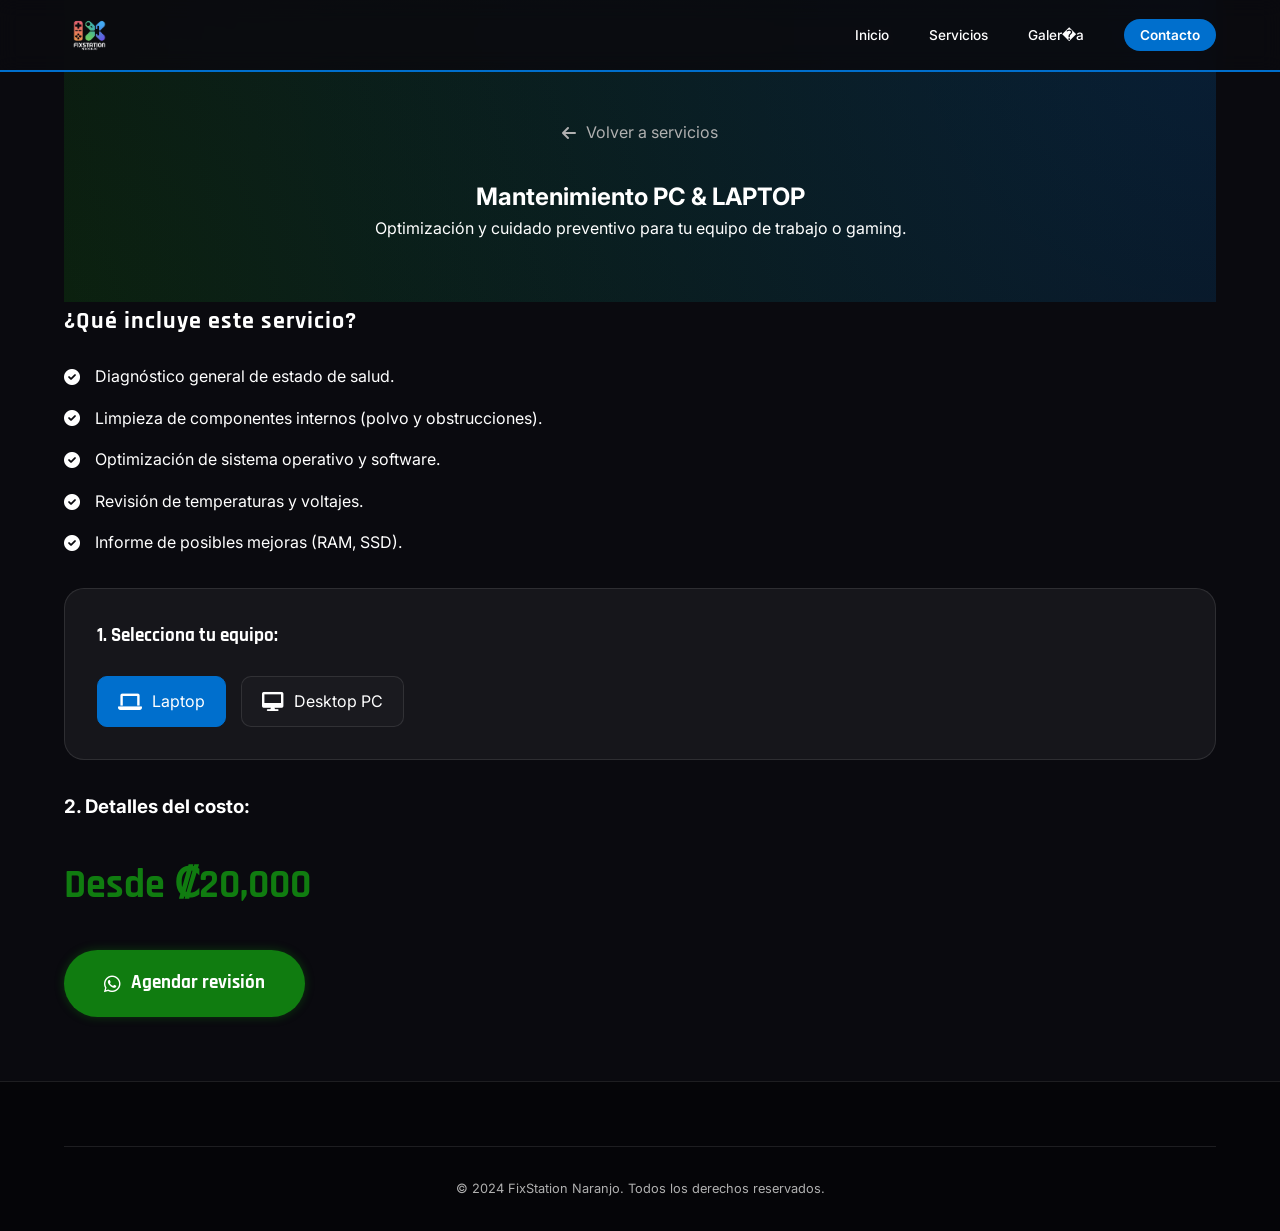
<file: servicios/pc-mantenimiento.html>
<!DOCTYPE html>
<html lang="es">
<head>
    <meta charset="UTF-8">
    <meta name="viewport" content="width=device-width, initial-scale=1.0">
    <title>Mantenimiento PC & Laptop | FixStation Naranjo</title>
    <link rel="preconnect" href="https://fonts.googleapis.com">
    <link rel="preconnect" href="https://fonts.gstatic.com" crossorigin>
    <link href="https://fonts.googleapis.com/css2?family=Inter:wght@300;400;600&family=Rajdhani:wght@500;600;700&display=swap" rel="stylesheet">
    <link rel="stylesheet" href="../style.css">
    <link rel="stylesheet" href="https://cdnjs.cloudflare.com/ajax/libs/font-awesome/6.0.0/css/all.min.css">
    <link rel='icon' type='image/png' href='../images/index/logo.png' />
</head>
<body>
    <header>
        <nav class="container">
            <div class="logo">
                <a href="../index.html"><img src="../images/index/logo.png" alt="FixStation Naranjo Logo"></a>
            </div>
            <div class="mobile-menu-btn">
          <i class="fas fa-bars"></i>
        </div>
        <ul class="nav-links">
                <li><a href="../index.html">Inicio</a></li>
                <li><a href="../index.html#servicios">Servicios</a></li>
                <li><a href="../galeria.html">Galer�a</a></li>
                <li><a href="../index.html#contacto" class="btn-small">Contacto</a></li>
            </ul>
        </nav>
    </header>

    <main class="container">
        <section class="service-page-hero">
            <a href="../index.html#servicios" class="back-link animate-in"><i class="fas fa-arrow-left"></i> Volver a servicios</a>
            <h1 class="animate-in">Mantenimiento <span>PC & Laptop</span></h1>
            <p class="animate-in">Optimización y cuidado preventivo para tu equipo de trabajo o gaming.</p>
        </section>

        <section class="service-details-grid reveal">
            <div class="details-content">
                <h2>¿Qué incluye este servicio?</h2>
                <ul>
                    <li><i class="fas fa-check-circle"></i> Diagnóstico general de estado de salud.</li>
                    <li><i class="fas fa-check-circle"></i> Limpieza de componentes internos (polvo y obstrucciones).</li>
                    <li><i class="fas fa-check-circle"></i> Optimización de sistema operativo y software.</li>
                    <li><i class="fas fa-check-circle"></i> Revisión de temperaturas y voltajes.</li>
                    <li><i class="fas fa-check-circle"></i> Informe de posibles mejoras (RAM, SSD).</li>
                </ul>
                
                <div class="console-selector">
                    <h3>1. Selecciona tu equipo:</h3>
                    <div class="console-options">
                        <div class="console-btn active" data-console="Laptop">
                            <i class="fas fa-laptop"></i> Laptop
                        </div>
                        <div class="console-btn" data-console="PC de Escritorio">
                            <i class="fas fa-desktop"></i> Desktop PC
                        </div>
                    </div>
                </div>

                <h3>2. Detalles del costo:</h3>
                <div class="price-tag">Desde ₡20,000</div>
                <br>
                <a href="https://wa.me/50660331197?text=Hola!%20Quiero%20cotizar%20un%20Mantenimiento%20Preventivo%20para%20mi%20Laptop" 
                   target="_blank" 
                   class="btn-cta btn-cta-dynamic" 
                   data-base-text="Hola! Quiero cotizar un Mantenimiento Preventivo">
                    <i class="fab fa-whatsapp"></i> Agendar revisión
                </a>
            </div>
        </section>
    </main>

    <footer>
        <div class="container">
            <div class="footer-bottom">
                <p>&copy; 2024 FixStation Naranjo. Todos los derechos reservados.</p>
            </div>
        </div>
    </footer>

    <script src="../script.js"></script>
</body>
</html>
</file>
<file: style.css>
/* 
========================================
FIXSTATION NARANJO - CSS
========================================
*/

/* 1. Variables y Reset */
:root {
  --bg-dark: #0a0a0f;
  --bg-card: rgba(255, 255, 255, 0.05);
  
  /* Brand Colors */
  --brand-ps: #006fcd;
  --brand-xbox: #107c10;
  --brand-nintendo: #e60012;
  
  /* UI Accents */
  --accent-main: var(--brand-ps);
  --accent-secondary: var(--brand-xbox);
  
  --text-main: #ffffff;
  --text-muted: #b0b0b0;
  --glass-border: rgba(255, 255, 255, 0.1);
  --font-titles: "Rajdhani", sans-serif;
  --font-body: "Inter", sans-serif;
  --transition: all 0.3s cubic-bezier(0.4, 0, 0.2, 1);
}

* {
  margin: 0;
  padding: 0;
  box-sizing: border-box;
}

html {
  scroll-behavior: smooth;
}

body {
  background-color: var(--bg-dark);
  color: var(--text-main);
  font-family: var(--font-body);
  line-height: 1.6;
  overflow-x: hidden;
}

img {
  max-width: 100%;
  display: block;
}

ul {
  list-style: none;
}

a {
  text-decoration: none;
  color: inherit;
  transition: var(--transition);
}

.container {
  width: 90%;
  max-width: 1200px;
  margin: 0 auto;
}

/* 2. Header & Nav */
header {
  position: fixed;
  top: 0;
  width: 100%;
  z-index: 1000;
  background: rgba(10, 10, 15, 0.9);
  backdrop-filter: blur(10px);
  -webkit-backdrop-filter: blur(10px);
  border-bottom: 2px solid var(--brand-ps);
  padding: 10px 0;
}

nav {
  display: flex;
  justify-content: space-between;
  align-items: center;
}

.logo img {
  height: 40px;
}

.nav-links {
  display: flex;
  gap: 15px;
  align-items: center;
}

/* Mobile Menu Layout */
.mobile-menu-btn {
  display: block;
  font-size: 1.8rem;
  color: var(--text-main);
  cursor: pointer;
  z-index: 1002;
}

@media (max-width: 767px) {
  .nav-links {
    position: absolute;
    top: 100%;
    left: 0;
    width: 100%;
    background: rgba(10, 10, 15, 0.95);
    backdrop-filter: blur(10px);
    -webkit-backdrop-filter: blur(10px);
    flex-direction: column;
    align-items: center;
    padding: 2rem 0;
    gap: 30px;
    clip-path: circle(0% at top right); /* Hidden by default */
    transition: clip-path 0.5s ease-out;
    border-bottom: 2px solid var(--brand-ps);
  }

  .nav-links.active {
    clip-path: circle(150% at top right); /* Revealed */
  }

  .nav-links li {
    width: 100%;
    text-align: center;
  }
}

@media (min-width: 768px) {
  .mobile-menu-btn {
    display: none;
  }
}


.nav-links a {
  font-size: 0.85rem;
  font-weight: 500;
}

.nav-links a:hover {
  color: var(--brand-ps);
}

.btn-small {
  background: var(--brand-ps);
  padding: 8px 16px;
  border-radius: 20px;
  font-weight: 600 !important;
  color: #fff;
}

.btn-small:hover {
  background: #005bb5;
  box-shadow: 0 0 15px var(--brand-ps);
}

.btn-outline {
  display: inline-block;
  margin-top: 1.5rem;
  padding: 10px 20px;
  border: 2px solid var(--accent-main);
  border-radius: 30px;
  color: var(--accent-main);
  font-weight: 600;
  font-size: 0.9rem;
  transition: var(--transition);
}

.btn-outline:hover {
  background: var(--accent-main);
  color: #fff;
  box-shadow: 0 0 15px var(--accent-main);
}

/* 3. Hero Section */
#hero {
  position: relative;
  height: 100vh;
  display: flex;
  align-items: center;
  justify-content: center;
  text-align: center;
  padding-top: 60px;
  background: linear-gradient(to bottom, var(--brand-ps) 33.33%, var(--brand-xbox) 33.33%, var(--brand-xbox) 66.66%, var(--brand-nintendo) 66.66%);
}

@media (min-width: 768px) {
  #hero {
    background: linear-gradient(to right, var(--brand-ps) 33.33%, var(--brand-xbox) 33.33%, var(--brand-xbox) 66.66%, var(--brand-nintendo) 66.66%);
  }
}

.hero-overlay {
  position: absolute;
  top: 0;
  left: 0;
  width: 100%;
  height: 100%;
  background: radial-gradient(
    circle,
    rgba(10, 10, 15, 0.5) 0%,
    rgba(10, 10, 15, 0.9) 100%
  );
}

.hero-content {
  position: relative;
  z-index: 2;
}

.hero-logo {
  width: 180px;
  margin: 0 auto 2rem;
  /* Removed glow for a cleaner look */
}

#hero h1 {
  font-family: var(--font-titles);
  font-size: 2.2rem;
  line-height: 1.1;
  margin-bottom: 1.5rem;
  text-transform: uppercase;
  font-weight: 700;
  color: #fff;
  padding: 0 5%;
}

h1 span {
  color: #fff;
  display: inline-block;
  text-transform: uppercase;
  font-weight: 700;
}

#hero p {
  font-size: 1.1rem;
  color: var(--text-muted);
  max-width: 600px;
  margin: 0 auto 2.5rem;
}

.btn-cta {
  display: inline-flex;
  align-items: center;
  gap: 10px;
  background: var(--brand-xbox);
  color: #fff;
  padding: 18px 40px;
  border-radius: 50px;
  font-weight: 700;
  font-family: var(--font-titles);
  font-size: 1.2rem;
  border: none;
  cursor: pointer;
}

/* 4. Trust Section */
#trust {
  padding: 3rem 0;
  background: rgba(255, 255, 255, 0.02);
  text-align: center;
}

.trust-label {
  text-transform: uppercase;
  letter-spacing: 3px;
  font-size: 0.8rem;
  color: var(--text-muted);
  margin-bottom: 1.5rem;
}

.brand-icons {
  display: flex;
  justify-content: center;
  align-items: center;
  gap: 20px;
  font-size: 2rem;
  color: var(--text-muted);
  flex-wrap: wrap; /* Permitimos que bajen de línea si es necesario en pantallas muy angostas */
}

.brand-icons i,
.brand-icons .brand-logo-img {
  transition: var(--transition);
}

.brand-icons .brand-logo-img {
  height: 2.5rem; 
  width: auto;
  filter: brightness(0) invert(1) drop-shadow(0.5px 0 0 #fff) drop-shadow(-0.5px 0 0 #fff);
  opacity: 0.7;
}

.brand-icons i:hover,
.brand-icons .brand-logo-img:hover {
  opacity: 1;
  transform: scale(1.1);
}

.brand-icons i:hover {
  color: #fff;
}

/* Console Selection Img */
.console-img {
  height: 1.8rem; /* Aumentado de 1.5rem */
  width: auto;
  filter: brightness(0) invert(1) drop-shadow(0.3px 0 0 #fff); /* Ligero aumento de grosor */
}

.console-btn.active .console-img {
  filter: none; /* Show original colors if active? Or keep white? */
}

/* 5. Services Section */
#servicios {
  padding: 6rem 0;
}

.section-title {
  font-family: var(--font-titles);
  font-size: 2.5rem;
  text-align: center;
  margin-bottom: 4rem;
  position: relative;
}

.section-title::after {
  content: "";
  position: absolute;
  bottom: -10px;
  left: 50%;
  transform: translateX(-50%);
  width: 80px;
  height: 4px;
  background: var(--logo-gradient);
  border-radius: 2px;
}

.services-filter {
  display: flex;
  justify-content: center;
  gap: 20px;
  margin-bottom: 3rem;
}

.filter-btn {
  background: var(--bg-card);
  border: 1px solid var(--glass-border);
  color: #fff;
  padding: 12px 25px;
  border-radius: 30px;
  cursor: pointer;
  font-family: var(--font-titles);
  font-size: 1.1rem;
  transition: var(--transition);
  display: flex;
  align-items: center;
  gap: 10px;
}

.filter-btn:hover {
  border-color: var(--brand-ps);
  box-shadow: 0 0 15px rgba(0, 111, 205, 0.3);
}

.filter-btn.active {
  background: var(--brand-ps);
  border-color: var(--brand-ps);
  box-shadow: 0 0 20px var(--brand-ps);
}

.hidden {
  display: none !important;
}

.services-grid {
  display: grid;
  grid-template-columns: 1fr;
  gap: 30px;
}

.service-card {
  background: var(--bg-card);
  border: 1px solid var(--glass-border);
  backdrop-filter: blur(10px);
  -webkit-backdrop-filter: blur(10px);
  border-radius: 20px;
  overflow: hidden;
  transition: var(--transition);
}

.service-card:hover {
  border-color: var(--accent-blue);
  transform: translateY(-10px);
  box-shadow: 0 15px 30px rgba(0, 0, 0, 0.5);
}

.card-img {
  height: 200px;
  overflow: hidden;
}

.card-img img {
  width: 100%;
  height: 100%;
  object-fit: cover;
  transition: var(--transition);
}

.service-card:hover .card-img img {
  transform: scale(1.1);
}

.card-body {
  padding: 2rem;
}

.card-body h3 {
  font-family: var(--font-titles);
  font-size: 1.5rem;
  margin-bottom: 1rem;
  color: var(--brand-ps);
}

.card-body p {
  color: var(--text-muted);
}

/* 6. Footer */
footer {
  background: #050508;
  padding: 4rem 0 2rem;
  border-top: 1px solid var(--glass-border);
}

.footer-content {
  display: flex;
  flex-direction: column;
  align-items: center;
  text-align: center;
  gap: 2rem;
  margin-bottom: 3rem;
}

.footer-contact {
  margin-top: 0.5rem;
  color: var(--text-muted);
  font-size: 0.95rem;
}

.footer-contact i {
  color: var(--brand-ps);
  margin-right: 5px;
}

.footer-social {
  display: flex;
  gap: 20px;
  font-size: 1.8rem;
}

.footer-social a:hover {
  color: var(--accent-pink);
  transform: translateY(-3px);
}

.footer-bottom {
  text-align: center;
  border-top: 1px solid var(--glass-border);
  padding-top: 2rem;
  font-size: 0.8rem;
  color: var(--text-muted);
}

/* 7. WhatsApp Float */
.whatsapp-float {
  position: fixed;
  bottom: 30px;
  right: 30px;
  background-color: #25d366;
  width: 60px;
  height: 60px;
  border-radius: 50%;
  display: flex;
  align-items: center;
  justify-content: center;
  font-size: 2rem;
  color: #fff;
  z-index: 1001;
  transition: var(--transition);
  animation: floatPulse 2s infinite;
}

.whatsapp-float:hover {
  transform: scale(1.1) rotate(5deg);
  animation: none;
  box-shadow: 0 10px 30px rgba(37, 211, 102, 0.6);
}

@keyframes floatPulse {
  0% { box-shadow: 0 0 0 0 rgba(37, 211, 102, 0.7); }
  70% { box-shadow: 0 0 0 20px rgba(37, 211, 102, 0); }
  100% { box-shadow: 0 0 0 0 rgba(37, 211, 102, 0); }
}

/* 8. Animations */
.animate-in {
  opacity: 0;
  transform: translateY(30px);
  animation: fadeInUp 0.8s forwards;
}

.animate-in:nth-child(2) {
  animation-delay: 0.2s;
}
.animate-in:nth-child(3) {
  animation-delay: 0.4s;
}
.animate-in:nth-child(4) {
  animation-delay: 0.6s;
}

@keyframes fadeInUp {
  to {
    opacity: 1;
    transform: translateY(0);
  }
}

.reveal {
  opacity: 0;
  transform: translateY(50px);
  transition: all 1s ease-out;
}

.reveal.active {
  opacity: 1;
  transform: translateY(0);
}

/* Service Detail Pages */
.service-page-hero {
  padding: 120px 0 60px;
  background: radial-gradient(circle at top right, rgba(0, 111, 205, 0.2), transparent), 
              radial-gradient(circle at bottom left, rgba(16, 124, 16, 0.2), transparent),
              var(--bg-dark);
  text-align: center;
  position: relative;
  overflow: hidden;
}

.service-page-hero::before {
  content: '';
  position: absolute;
  top: 0;
  left: 0;
  width: 100%;
  height: 100%;
  background: url('https://www.transparenttextures.com/patterns/carbon-fibre.png');
  opacity: 0.1;
  pointer-events: none;
}

.price-tag {
  display: inline-block;
  font-family: var(--font-titles);
  font-size: 2.5rem;
  color: var(--brand-xbox);
  margin: 2rem 0;
  font-weight: 700;
}

.service-details-grid {
  display: grid;
  gap: 40px;
  margin-bottom: 4rem;
}

.details-content h2 {
  font-family: var(--font-titles);
  color: var(--accent-blue);
  margin-bottom: 1.5rem;
  letter-spacing: 1px;
}

.details-content ul {
  margin-bottom: 2rem;
}

.details-content ul li {
  margin-bottom: 1rem;
  display: flex;
  align-items: center;
  gap: 15px;
}

.details-content ul li i {
  color: var(--accent-green);
}

.back-link {
  display: inline-flex;
  align-items: center;
  gap: 10px;
  margin-bottom: 2rem;
  color: var(--text-muted);
}

.back-link:hover {
  color: var(--accent-main);
}

/* Console Selection */
.console-selector {
  margin: 2rem 0;
  background: var(--bg-card);
  padding: 2rem;
  border-radius: 20px;
  border: 1px solid var(--glass-border);
}

.console-selector h3 {
  font-family: var(--font-titles);
  margin-bottom: 1.5rem;
  font-size: 1.2rem;
}

.console-options {
  display: flex;
  gap: 15px;
  flex-wrap: wrap;
}

.console-btn {
  padding: 12px 20px;
  border: 1px solid var(--glass-border);
  border-radius: 10px;
  cursor: pointer;
  transition: var(--transition);
  display: flex;
  align-items: center;
  gap: 10px;
  background: rgba(255,255,255,0.02);
}

.console-btn i {
  font-size: 1.2rem;
}

.console-btn:hover {
  border-color: var(--accent-main);
}

.console-btn.active {
  background: var(--accent-main);
  border-color: var(--accent-main);
  color: #fff;
}

.console-btn[data-console="PlayStation"].active { background: var(--brand-ps); }
.console-btn[data-console="Xbox"].active { background: var(--brand-xbox); }
.console-btn[data-console="Nintendo"].active { background: var(--brand-nintendo); }

/* 10. Loader & Scroll Progress */
.loader-container {
  position: fixed;
  top: 0;
  left: 0;
  width: 100%;
  height: 100%;
  background: var(--bg-dark);
  display: flex;
  justify-content: center;
  align-items: center;
  z-index: 9999;
  transition: opacity 0.5s ease;
}

.loader-logo {
  width: 100px;
  animation: pulse 1.5s infinite;
}

@keyframes pulse {
  0% { transform: scale(1); opacity: 0.8; }
  50% { transform: scale(1.1); opacity: 1; filter: drop-shadow(0 0 20px var(--brand-ps)); }
  100% { transform: scale(1); opacity: 0.8; }
}

.loader-container.fade-out {
  opacity: 0;
  pointer-events: none;
}

#scroll-progress {
  position: fixed;
  top: 0;
  left: 0;
  height: 4px;
  background: linear-gradient(to right, var(--brand-ps), var(--brand-xbox), var(--brand-nintendo));
  width: 0%;
  z-index: 1001; /* Above header */
  transition: width 0.1s;
}

/* 11. FAQ Accordion */
#faq {
  padding: 6rem 0;
  background: #08080c;
}

.faq-accordion {
  max-width: 800px;
  margin: 0 auto;
}

.faq-item {
  background: var(--bg-card);
  border: 1px solid var(--glass-border);
  border-radius: 15px;
  margin-bottom: 1rem;
  overflow: hidden;
  transition: var(--transition);
}

.faq-item:hover {
  border-color: var(--brand-ps);
}

.faq-question {
  width: 100%;
  text-align: left;
  background: none;
  border: none;
  color: var(--text-main);
  font-family: var(--font-titles);
  font-size: 1.2rem;
  padding: 20px;
  display: flex;
  justify-content: space-between;
  align-items: center;
  cursor: pointer;
}

.faq-question i {
  color: var(--brand-ps);
  transition: transform 0.3s ease;
}

.faq-item.active .faq-question i {
  transform: rotate(180deg);
}

.faq-answer {
  max-height: 0;
  overflow: hidden;
  transition: max-height 0.4s ease;
  background: rgba(0, 0, 0, 0.2);
}

.faq-answer p {
  padding: 0 20px 20px 20px;
  color: var(--text-muted);
}



/* 12. Micro-Interactions & Hover Animations */

/* Pulse effect for CTA Buttons */
.btn-cta {
  animation: subtlePulse 2s infinite;
  box-shadow: 0 0 10px rgba(16, 124, 16, 0.4);
}

.btn-cta:hover {
  animation: none;
  background: #0d610d;
  transform: translateY(-5px) scale(1.05);
  box-shadow: 0 10px 25px rgba(16, 124, 16, 0.6);
}

@keyframes subtlePulse {
  0% { box-shadow: 0 0 0 0 rgba(16, 124, 16, 0.7); }
  70% { box-shadow: 0 0 0 15px rgba(16, 124, 16, 0); }
  100% { box-shadow: 0 0 0 0 rgba(16, 124, 16, 0); }
}

/* Card image zoom effect enhancement and glow */
.service-card {
  transition: all 0.4s cubic-bezier(0.175, 0.885, 0.32, 1.275);
}

.service-card:hover {
  border-color: var(--brand-ps);
  transform: translateY(-12px);
  box-shadow: 0 20px 40px rgba(0, 111, 205, 0.2);
}

.card-img img {
  transition: transform 0.6s cubic-bezier(0.25, 1, 0.5, 1);
}

.service-card:hover .card-img img {
  transform: scale(1.15) rotate(2deg);
}

/* Navbar Links Hover Animation */
.nav-links a {
  position: relative;
}

.nav-links li:not(:last-child) a::after {
  content: '';
  position: absolute;
  width: 0;
  height: 2px;
  bottom: -4px;
  left: 0;
  background-color: var(--brand-ps);
  transition: width 0.3s cubic-bezier(0.25, 1, 0.5, 1);
}

.nav-links li:not(:last-child) a:hover::after {
  width: 100%;
}

/* Brand Icons Float */
.brand-icons i, .brand-icons .brand-logo-img {
  transition: all 0.3s ease;
}

.brand-icons i:hover, .brand-icons .brand-logo-img:hover {
  transform: translateY(-8px) scale(1.2);
  text-shadow: 0 10px 15px rgba(255,255,255,0.4);
}

/* Filter buttons bounce */
.filter-btn {
  transition: all 0.3s cubic-bezier(0.175, 0.885, 0.32, 1.275);
}

.filter-btn:hover {
  transform: translateY(-3px);
}

.filter-btn:active {
  transform: scale(0.95);
}

/* 13. Responsiveness (Tablets & Desktop) */
@media (min-width: 768px) {
  .services-grid {
    grid-template-columns: repeat(2, 1fr);
  }

  #hero h1 {
    font-size: 3.5rem;
  }

  .footer-content {
    flex-direction: row;
    justify-content: space-between;
    text-align: left;
  }
}

@media (min-width: 1024px) {
  .services-grid {
    grid-template-columns: repeat(3, 1fr);
  }

  .logo img {
    height: 50px;
  }

  .nav-links {
    gap: 40px;
  }

  #hero h1 {
    font-size: 4.5rem;
  }
}
</file>
